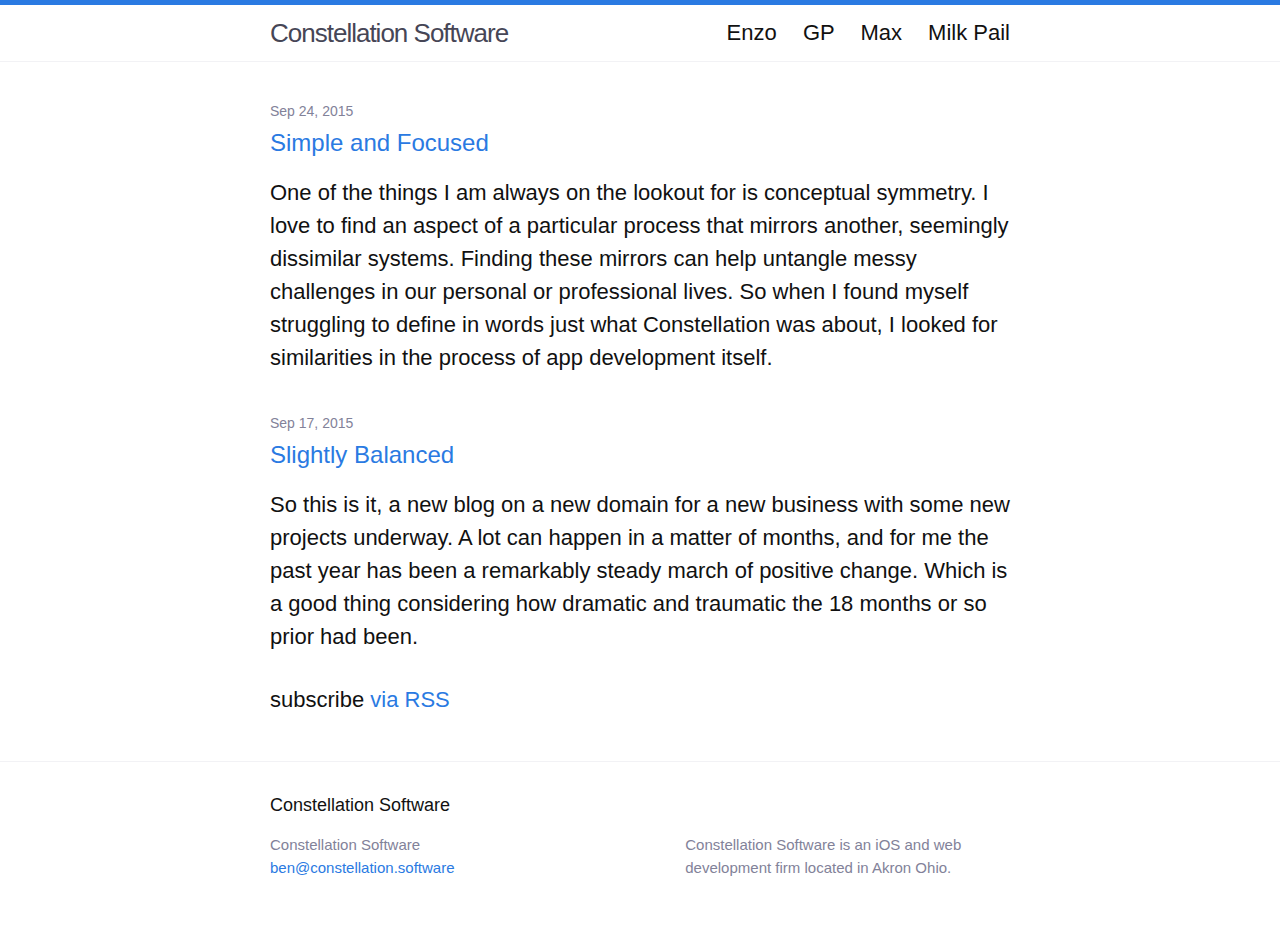
<file: index.html>
<!DOCTYPE html>
<html>

  <head>
    <meta charset="utf-8">
    <meta http-equiv="X-UA-Compatible" content="IE=edge">
    <meta name="viewport" content="width=device-width, initial-scale=1">

    <title>Constellation Software</title>
    <meta name="description" content="Constellation Software is an iOS and web development firm located in Akron Ohio.
">

    

    <link rel="stylesheet" href="/css/main.css">
    <link rel="canonical" href="http://constellation.software/">
    <link rel="alternate" type="application/rss+xml" title="Constellation Software" href="http://constellation.software/feed.xml" />

    
        <script type="text/javascript" src="/js/ga.js"></script>

</head>


  <body>

    <header class="site-header">

  <div class="wrapper" onscroll="scrollAlpha">

    <a class="site-title" href="/">Constellation Software
</a>

    <nav class="site-nav">
      <a href="#" class="menu-icon">
        <svg viewBox="0 0 18 15">
          <path fill="#424242" d="M18,1.484c0,0.82-0.665,1.484-1.484,1.484H1.484C0.665,2.969,0,2.304,0,1.484l0,0C0,0.665,0.665,0,1.484,0 h15.031C17.335,0,18,0.665,18,1.484L18,1.484z"/>
          <path fill="#424242" d="M18,7.516C18,8.335,17.335,9,16.516,9H1.484C0.665,9,0,8.335,0,7.516l0,0c0-0.82,0.665-1.484,1.484-1.484 h15.031C17.335,6.031,18,6.696,18,7.516L18,7.516z"/>
          <path fill="#424242" d="M18,13.516C18,14.335,17.335,15,16.516,15H1.484C0.665,15,0,14.335,0,13.516l0,0 c0-0.82,0.665-1.484,1.484-1.484h15.031C17.335,12.031,18,12.696,18,13.516L18,13.516z"/>
        </svg>
      </a>

      <div class="trigger">
        
          
          <a class="page-link" href="/enzo/">
          
          Enzo</a>
          
          
        
          
        
          
          <a class="page-link" href="/generous_portions/">
          
          GP</a>
          
          
        
          
        
          
        
          
          <a class="page-link" href="/max/">
          
          Max</a>
          
          
        
          
          <a class="page-link" href="/milkpail/">
          
          Milk Pail</a>
          
          
        
      </div>
    </nav>

  </div>

</header>


    <div class="page-content">
      <div class="wrapper">
        <div class="home">
 
  <ul class="post-list">
    
      <li>
        <span class="post-meta">Sep 24, 2015</span>

        <h2>
          <a class="post-link" href="/philosophy/software/business/2015/09/24/simple-and-focused.html">Simple and Focused</a>
        </h2>
        <p><p>One of the things I am always on the lookout for is conceptual symmetry. I love to find an aspect of a particular process that mirrors another, seemingly dissimilar systems. Finding these mirrors can help untangle messy challenges in our personal or professional lives. So when I found myself struggling to define in words just what Constellation was about, I looked for similarities in the process of app development itself.</p>

</p>
      </li>
    
      <li>
        <span class="post-meta">Sep 17, 2015</span>

        <h2>
          <a class="post-link" href="/programming/business/life/2015/09/17/slightly-balanced.html">Slightly Balanced</a>
        </h2>
        <p><p>So this is it, a new blog on a new domain for a new business with some new projects underway. A lot can happen in a matter of months, and for me the past year has been a remarkably steady march of positive change. Which is a good thing considering how dramatic and traumatic the 18 months or so prior had been.</p>

</p>
      </li>
    
  </ul>

  <p class="rss-subscribe">subscribe <a href="/feed.xml">via RSS</a></p>

</div>

      </div>
    </div>

    <footer class="site-footer">

  <div class="wrapper">

    <h2 class="footer-heading">Constellation Software</h2>

    <div class="footer-col-wrapper">
      <div class="footer-col  footer-col-1">
        <ul class="contact-list">
          <li>Constellation Software</li>
          <li><a href="mailto:ben@constellation.software">ben@constellation.software</a></li>
        </ul>
      </div>

      <div class="footer-col  footer-col-2">
        <ul class="social-media-list">
          

          
        </ul>
      </div>

      <div class="footer-col  footer-col-3">
        <p class="text">Constellation Software is an iOS and web development firm located in Akron Ohio.
</p>
      </div>
    </div>

  </div>

</footer>

    <script type="text/javascript" src="/js/retina.js"></script>
  </body>

</html>
</file>
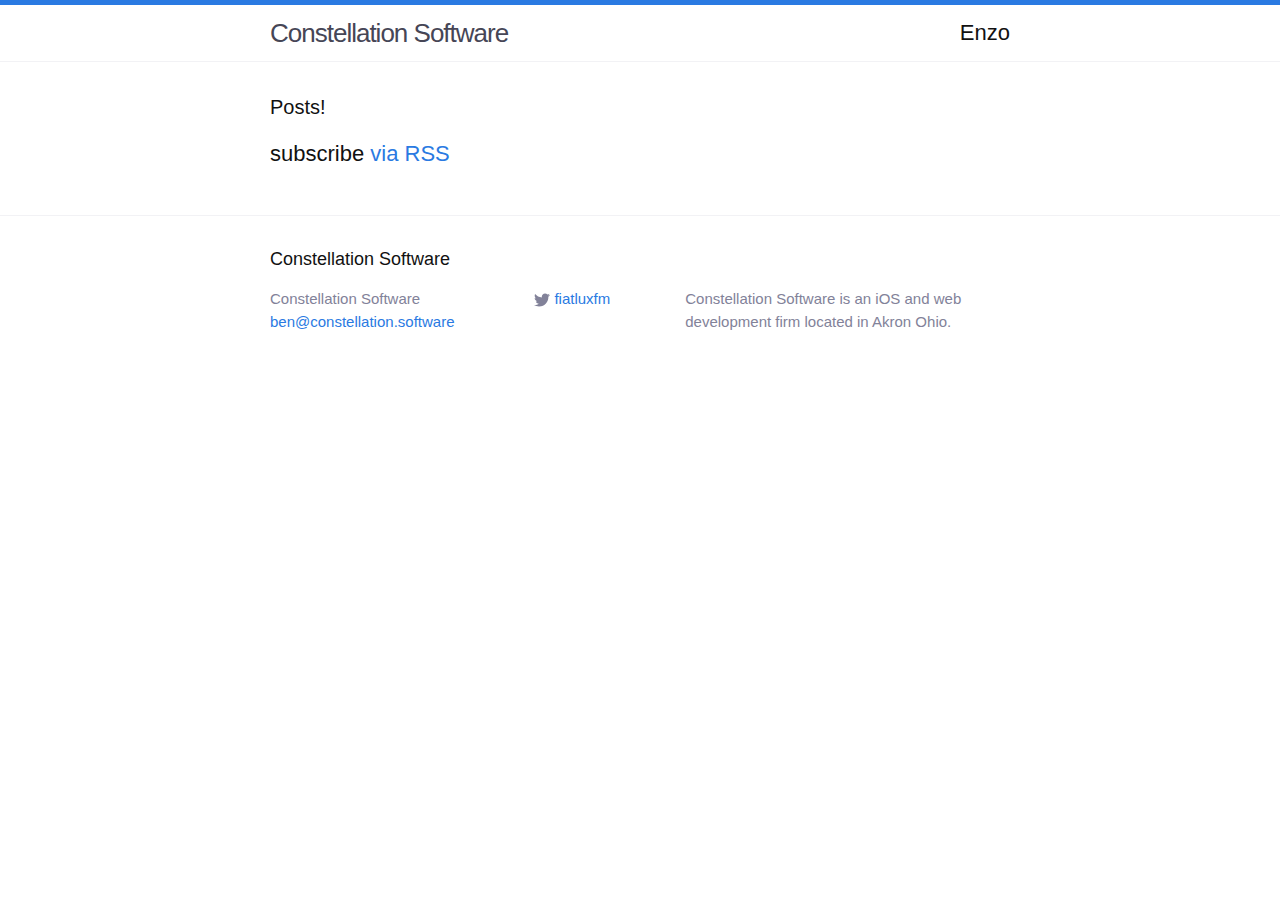
<file: constellationsoftware.github.io/index.html>
<!DOCTYPE html>
<html>


  <head>
  <meta charset="utf-8">
  <meta http-equiv="X-UA-Compatible" content="IE=edge">
  <meta name="viewport" content="width=device-width, initial-scale=1">

  <title>Constellation Software</title>
  <meta name="description" content="Constellation Software is an iOS and web development firm located in Akron Ohio.
">

  <link rel="stylesheet" href="/css/main.css">
  <link rel="canonical" href="http://constellation.software/">
  <link rel="alternate" type="application/rss+xml" title="Constellation Software" href="http://constellation.software/feed.xml" />
</head>


  <body>

    <header class="site-header">

  <div class="wrapper">

    <a class="site-title" href="/">Constellation Software</a>

    <nav class="site-nav">
      <a href="#" class="menu-icon">
        <svg viewBox="0 0 18 15">
          <path fill="#424242" d="M18,1.484c0,0.82-0.665,1.484-1.484,1.484H1.484C0.665,2.969,0,2.304,0,1.484l0,0C0,0.665,0.665,0,1.484,0 h15.031C17.335,0,18,0.665,18,1.484L18,1.484z"/>
          <path fill="#424242" d="M18,7.516C18,8.335,17.335,9,16.516,9H1.484C0.665,9,0,8.335,0,7.516l0,0c0-0.82,0.665-1.484,1.484-1.484 h15.031C17.335,6.031,18,6.696,18,7.516L18,7.516z"/>
          <path fill="#424242" d="M18,13.516C18,14.335,17.335,15,16.516,15H1.484C0.665,15,0,14.335,0,13.516l0,0 c0-0.82,0.665-1.484,1.484-1.484h15.031C17.335,12.031,18,12.696,18,13.516L18,13.516z"/>
        </svg>
      </a>

      <div class="trigger">
        
          
          <a class="page-link" href="/enzo/">Enzo</a>
          
        
          
        
          
        
          
        
      </div>
    </nav>

  </div>

</header>


    <div class="page-content">
      <div class="wrapper">
        <div class="home">

  <h1 class="page-heading">Posts!</h1>

  <ul class="post-list">
    
  </ul>

  <p class="rss-subscribe">subscribe <a href="/feed.xml">via RSS</a></p>

</div>

      </div>
    </div>

    <footer class="site-footer">

  <div class="wrapper">

    <h2 class="footer-heading">Constellation Software</h2>

    <div class="footer-col-wrapper">
      <div class="footer-col  footer-col-1">
        <ul class="contact-list">
          <li>Constellation Software</li>
          <li><a href="mailto:ben@constellation.software">ben@constellation.software</a></li>
        </ul>
      </div>

      <div class="footer-col  footer-col-2">
        <ul class="social-media-list">
          

          
          <li>
            <a href="https://twitter.com/fiatluxfm">
              <span class="icon  icon--twitter">
                <svg viewBox="0 0 16 16">
                  <path fill="#828282" d="M15.969,3.058c-0.586,0.26-1.217,0.436-1.878,0.515c0.675-0.405,1.194-1.045,1.438-1.809
                  c-0.632,0.375-1.332,0.647-2.076,0.793c-0.596-0.636-1.446-1.033-2.387-1.033c-1.806,0-3.27,1.464-3.27,3.27 c0,0.256,0.029,0.506,0.085,0.745C5.163,5.404,2.753,4.102,1.14,2.124C0.859,2.607,0.698,3.168,0.698,3.767 c0,1.134,0.577,2.135,1.455,2.722C1.616,6.472,1.112,6.325,0.671,6.08c0,0.014,0,0.027,0,0.041c0,1.584,1.127,2.906,2.623,3.206 C3.02,9.402,2.731,9.442,2.433,9.442c-0.211,0-0.416-0.021-0.615-0.059c0.416,1.299,1.624,2.245,3.055,2.271 c-1.119,0.877-2.529,1.4-4.061,1.4c-0.264,0-0.524-0.015-0.78-0.046c1.447,0.928,3.166,1.469,5.013,1.469 c6.015,0,9.304-4.983,9.304-9.304c0-0.142-0.003-0.283-0.009-0.423C14.976,4.29,15.531,3.714,15.969,3.058z"/>
                </svg>
              </span>

              <span class="username">fiatluxfm</span>
            </a>
          </li>
          
        </ul>
      </div>

      <div class="footer-col  footer-col-3">
        <p class="text">Constellation Software is an iOS and web development firm located in Akron Ohio.
</p>
      </div>
    </div>

  </div>

</footer>


  </body>

</html>
</file>
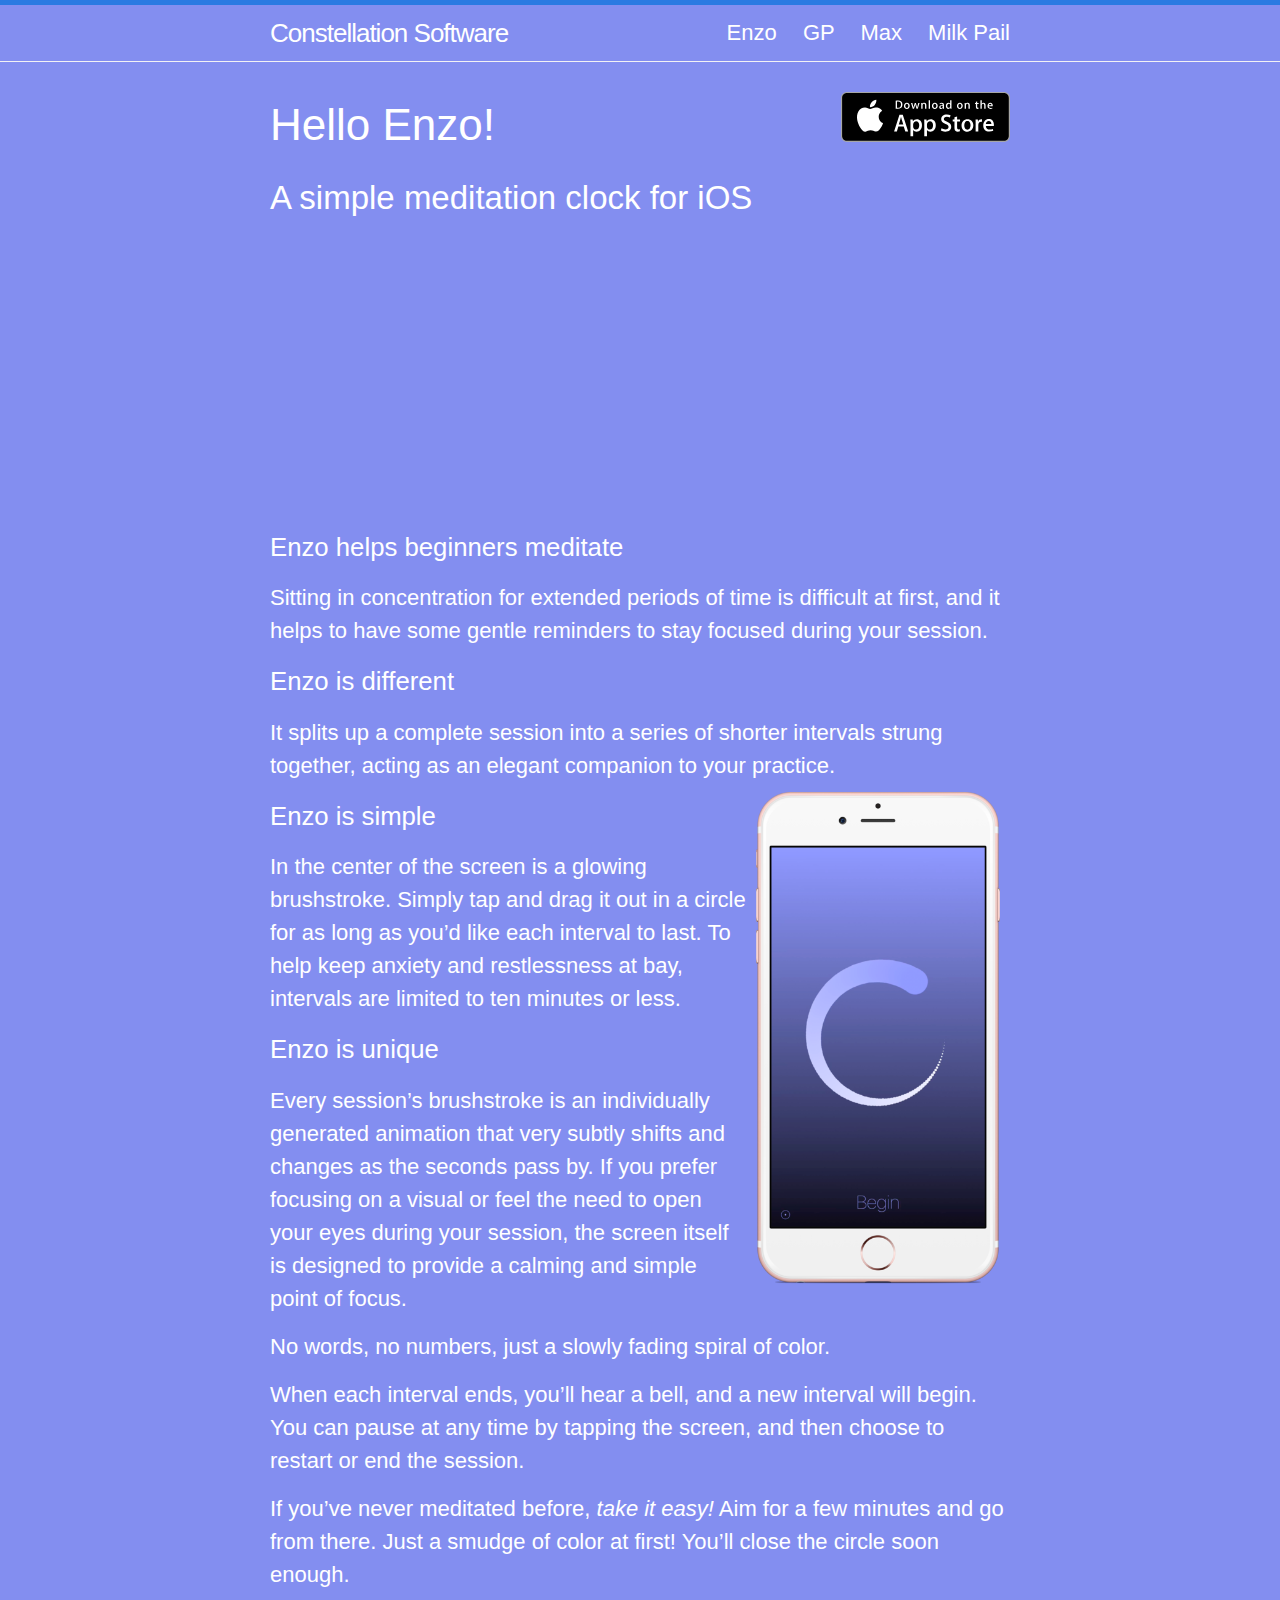
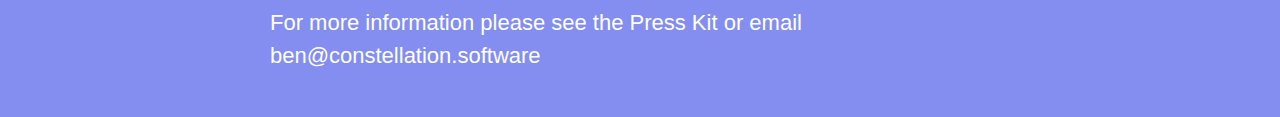
<file: enzo/index.html>
<!DOCTYPE html>
<html>

<head>
    <meta charset="utf-8">
    <meta http-equiv="X-UA-Compatible" content="IE=edge">
    <meta name="viewport" content="width=device-width, initial-scale=1">

    <title>Enzo</title>
    <meta name="description" content="Constellation Software is an iOS and web development firm located in Akron Ohio.
">

    
    <meta name="apple-itunes-app" content="app-id=1040625678">
    

    <link rel="stylesheet" href="/css/main.css">
    <link rel="canonical" href="http://constellation.software/enzo/">
    <link rel="alternate" type="application/rss+xml" title="Constellation Software" href="http://constellation.software/feed.xml" />

    
        <script type="text/javascript" src="/js/enzo.js"></script>
    
        <script type="text/javascript" src="/js/ga.js"></script>

</head>


<body id="enzo">

    <header class="site-header">

  <div class="wrapper" onscroll="scrollAlpha">

    <a class="site-title" href="/">Constellation Software
</a>

    <nav class="site-nav">
      <a href="#" class="menu-icon">
        <svg viewBox="0 0 18 15">
          <path fill="#424242" d="M18,1.484c0,0.82-0.665,1.484-1.484,1.484H1.484C0.665,2.969,0,2.304,0,1.484l0,0C0,0.665,0.665,0,1.484,0 h15.031C17.335,0,18,0.665,18,1.484L18,1.484z"/>
          <path fill="#424242" d="M18,7.516C18,8.335,17.335,9,16.516,9H1.484C0.665,9,0,8.335,0,7.516l0,0c0-0.82,0.665-1.484,1.484-1.484 h15.031C17.335,6.031,18,6.696,18,7.516L18,7.516z"/>
          <path fill="#424242" d="M18,13.516C18,14.335,17.335,15,16.516,15H1.484C0.665,15,0,14.335,0,13.516l0,0 c0-0.82,0.665-1.484,1.484-1.484h15.031C17.335,12.031,18,12.696,18,13.516L18,13.516z"/>
        </svg>
      </a>

      <div class="trigger">
        
          
          <a class="page-link" href="/enzo/">
          
          Enzo</a>
          
          
        
          
        
          
          <a class="page-link" href="/generous_portions/">
          
          GP</a>
          
          
        
          
        
          
        
          
          <a class="page-link" href="/max/">
          
          Max</a>
          
          
        
          
          <a class="page-link" href="/milkpail/">
          
          Milk Pail</a>
          
          
        
      </div>
    </nav>

  </div>

</header>


    <div class="page-content">
    
      <div class="wrapper"> 
    
        <a class="app-store-badge" href="https://itunes.apple.com/us/app/enzo-simple-meditation-clock/id1040625678?ls=1&mt=8">
            <img src="../img/app_store_badge.svg" alt="App Store Badge"/>
        </a>
    
        <h1 id="hello-enzo">Hello Enzo!</h1>

<h2 id="a-simple-meditation-clock-for-ios">A simple meditation clock for iOS</h2>

<div class="video-container">
<iframe src="https://player.vimeo.com/video/148404644?autoplay=0&amp;title=0&amp;byline=0&amp;portrait=0" width="500" height="281" frameborder="0" webkitallowfullscreen="" mozallowfullscreen="" allowfullscreen=""></iframe>
</div>

<h3 id="enzo-helps-beginners-meditate">Enzo helps beginners meditate</h3>

<p>Sitting in concentration for extended periods of time is difficult at first, and it helps to have some gentle reminders to stay focused during your session.</p>

<h3 id="enzo-is-different">Enzo is different</h3>

<p>It splits up a complete session into a series of shorter intervals strung together, acting as an elegant companion to your practice.<img class="hero" src="/img/large_portrait/enzo6s.png" /></p>

<h3 id="enzo-is-simple">Enzo is simple</h3>
<p>In the center of the screen is a glowing brushstroke. Simply tap and drag it out in a circle for as long as you’d like each interval to last. To help keep anxiety and restlessness at bay, intervals are limited to ten minutes or less.</p>

<h3 id="enzo-is-unique">Enzo is unique</h3>

<p>Every session’s brushstroke is an individually generated animation that very subtly shifts and changes as the seconds pass by. If you prefer focusing on a visual or feel the need to open your eyes during your session, the screen itself is designed to provide a calming and simple point of focus.</p>

<p>No words, no numbers, just a slowly fading spiral of color.</p>

<p>When each interval ends, you’ll hear a bell, and a new interval will begin. You can pause at any time by tapping the screen, and then choose to restart or end the session.</p>

<p>If you’ve never meditated before, <em>take it easy!</em> Aim for a few minutes and go from there. Just a smudge of color at first! You’ll close the circle soon enough.</p>

<p>For more information please see the <strong><a href="/pdf/EnzoPress12-10-15.pdf">Press Kit</a></strong> or email <strong><a href="&#109;&#097;&#105;&#108;&#116;&#111;:&#098;&#101;&#110;&#064;&#099;&#111;&#110;&#115;&#116;&#101;&#108;&#108;&#097;&#116;&#105;&#111;&#110;&#046;&#115;&#111;&#102;&#116;&#119;&#097;&#114;&#101;">&#098;&#101;&#110;&#064;&#099;&#111;&#110;&#115;&#116;&#101;&#108;&#108;&#097;&#116;&#105;&#111;&#110;&#046;&#115;&#111;&#102;&#116;&#119;&#097;&#114;&#101;</a></strong></p>

<!-- 
<a  href="https://itunes.apple.com/us/app/enzo-simple-meditation-clock/id1040625678?ls=1&mt=8"><img class="app_store_icon" src="/img/large_portrait/enzo_icon.png"/> </a>

<a  href="https://itunes.apple.com/us/app/enzo-simple-meditation-clock/id1040625678?ls=1&mt=8">__Enzo will available on the app store December 17 for $1.99.__</a>

<a  href="https://itunes.apple.com/us/app/enzo-simple-meditation-clock/id1040625678?ls=1&mt=8"><img src="../img/app_store_badge.svg" alt="App Store Badge"/></a>
-->

    </div>
</div>
<!-- <footer class="site-footer">

  <div class="wrapper">

    <h2 class="footer-heading">Constellation Software</h2>

    <div class="footer-col-wrapper">
      <div class="footer-col  footer-col-1">
        <ul class="contact-list">
          <li>Constellation Software</li>
          <li><a href="mailto:ben@constellation.software">ben@constellation.software</a></li>
        </ul>
      </div>

      <div class="footer-col  footer-col-2">
        <ul class="social-media-list">
          

          
        </ul>
      </div>

      <div class="footer-col  footer-col-3">
        <p class="text">Constellation Software is an iOS and web development firm located in Akron Ohio.
</p>
      </div>
    </div>

  </div>

</footer>
 -->
<script type="text/javascript" src="/js/retina.js"></script>
</body>

</html>
</file>
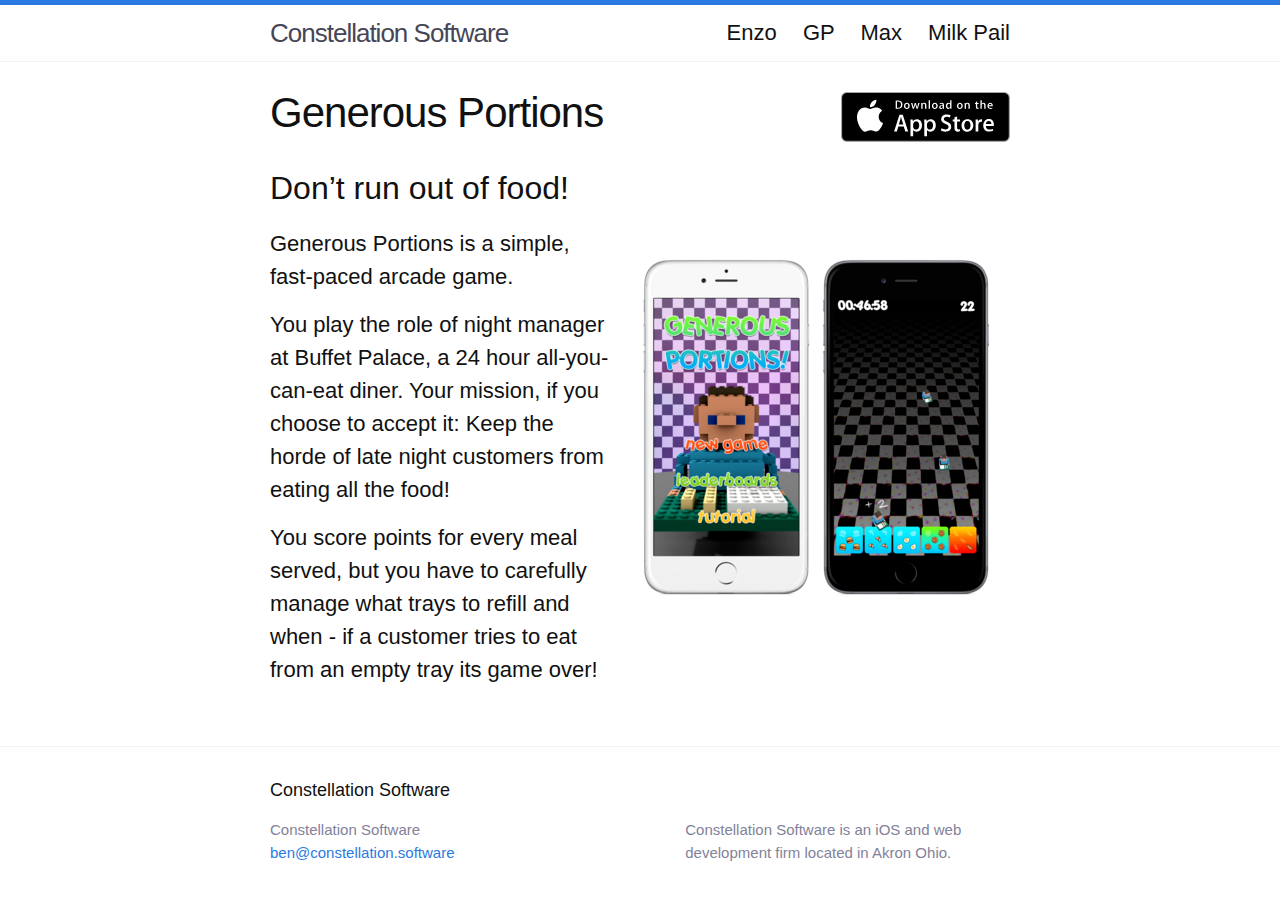
<file: generous_portions/index.html>
<!DOCTYPE html>
<html>

  <head>
    <meta charset="utf-8">
    <meta http-equiv="X-UA-Compatible" content="IE=edge">
    <meta name="viewport" content="width=device-width, initial-scale=1">

    <title>Generous Portions</title>
    <meta name="description" content="Constellation Software is an iOS and web development firm located in Akron Ohio.
">

    
    <meta name="apple-itunes-app" content="app-id=1106683050">
    

    <link rel="stylesheet" href="/css/main.css">
    <link rel="canonical" href="http://constellation.software/generous_portions/">
    <link rel="alternate" type="application/rss+xml" title="Constellation Software" href="http://constellation.software/feed.xml" />

    
        <script type="text/javascript" src="/js/ga.js"></script>

</head>


  <body>

    <header class="site-header">

  <div class="wrapper" onscroll="scrollAlpha">

    <a class="site-title" href="/">Constellation Software
</a>

    <nav class="site-nav">
      <a href="#" class="menu-icon">
        <svg viewBox="0 0 18 15">
          <path fill="#424242" d="M18,1.484c0,0.82-0.665,1.484-1.484,1.484H1.484C0.665,2.969,0,2.304,0,1.484l0,0C0,0.665,0.665,0,1.484,0 h15.031C17.335,0,18,0.665,18,1.484L18,1.484z"/>
          <path fill="#424242" d="M18,7.516C18,8.335,17.335,9,16.516,9H1.484C0.665,9,0,8.335,0,7.516l0,0c0-0.82,0.665-1.484,1.484-1.484 h15.031C17.335,6.031,18,6.696,18,7.516L18,7.516z"/>
          <path fill="#424242" d="M18,13.516C18,14.335,17.335,15,16.516,15H1.484C0.665,15,0,14.335,0,13.516l0,0 c0-0.82,0.665-1.484,1.484-1.484h15.031C17.335,12.031,18,12.696,18,13.516L18,13.516z"/>
        </svg>
      </a>

      <div class="trigger">
        
          
          <a class="page-link" href="/enzo/">
          
          Enzo</a>
          
          
        
          
        
          
          <a class="page-link" href="/generous_portions/">
          
          GP</a>
          
          
        
          
        
          
        
          
          <a class="page-link" href="/max/">
          
          Max</a>
          
          
        
          
          <a class="page-link" href="/milkpail/">
          
          Milk Pail</a>
          
          
        
      </div>
    </nav>

  </div>

</header>


    <div class="page-content">
      <div class="wrapper">
        <div class="post">

<header class="post-header">
    
        <a class="app-store-badge" href="https://itunes.apple.com/us/app/generous-portions/id1106683050?ls=1&mt=8">
            <img src="../img/app_store_badge.svg" alt="App Store Badge"/>
        </a>
    
    <h1 class="post-title">Generous Portions</h1>
</header>

<article class="post-content">
    <h2 id="dont-run-out-of-food">Don’t run out of food!</h2>
<p><img src="/img/medium_landscape/gp.png" style="float: right; clear: both;" />
Generous Portions is a simple, fast-paced arcade game.</p>

<p>You play the role of night manager at Buffet Palace, a 24 hour all-you-can-eat diner. Your mission, if you choose to accept it: Keep the horde of late night customers from eating all the food!</p>

<p>You score points for every meal served, but you have to carefully manage what trays to refill and when - if a customer tries to eat from an empty tray its game over!</p>

<!-- 
<a  href="https://itunes.apple.com/us/app/generous-portions/id1106683050?ls=1&mt=8"><img class="app_store_icon" src="/img/large_portrait/enzo_icon.png"/> </a>

<a  href="https://itunes.apple.com/us/app/generous-portions/id1106683050?ls=1&mt=8">__Enzo will available on the app store December 17 for $1.99.__</a>

<a  href="https://itunes.apple.com/us/app/generous-portions/id1106683050?ls=1&mt=8"><img src="../img/app_store_badge.svg" alt="App Store Badge"/></a>
-->

</article>

</div>

      </div>
    </div>

    <footer class="site-footer">

  <div class="wrapper">

    <h2 class="footer-heading">Constellation Software</h2>

    <div class="footer-col-wrapper">
      <div class="footer-col  footer-col-1">
        <ul class="contact-list">
          <li>Constellation Software</li>
          <li><a href="mailto:ben@constellation.software">ben@constellation.software</a></li>
        </ul>
      </div>

      <div class="footer-col  footer-col-2">
        <ul class="social-media-list">
          

          
        </ul>
      </div>

      <div class="footer-col  footer-col-3">
        <p class="text">Constellation Software is an iOS and web development firm located in Akron Ohio.
</p>
      </div>
    </div>

  </div>

</footer>

    <script type="text/javascript" src="/js/retina.js"></script>
  </body>

</html>
</file>
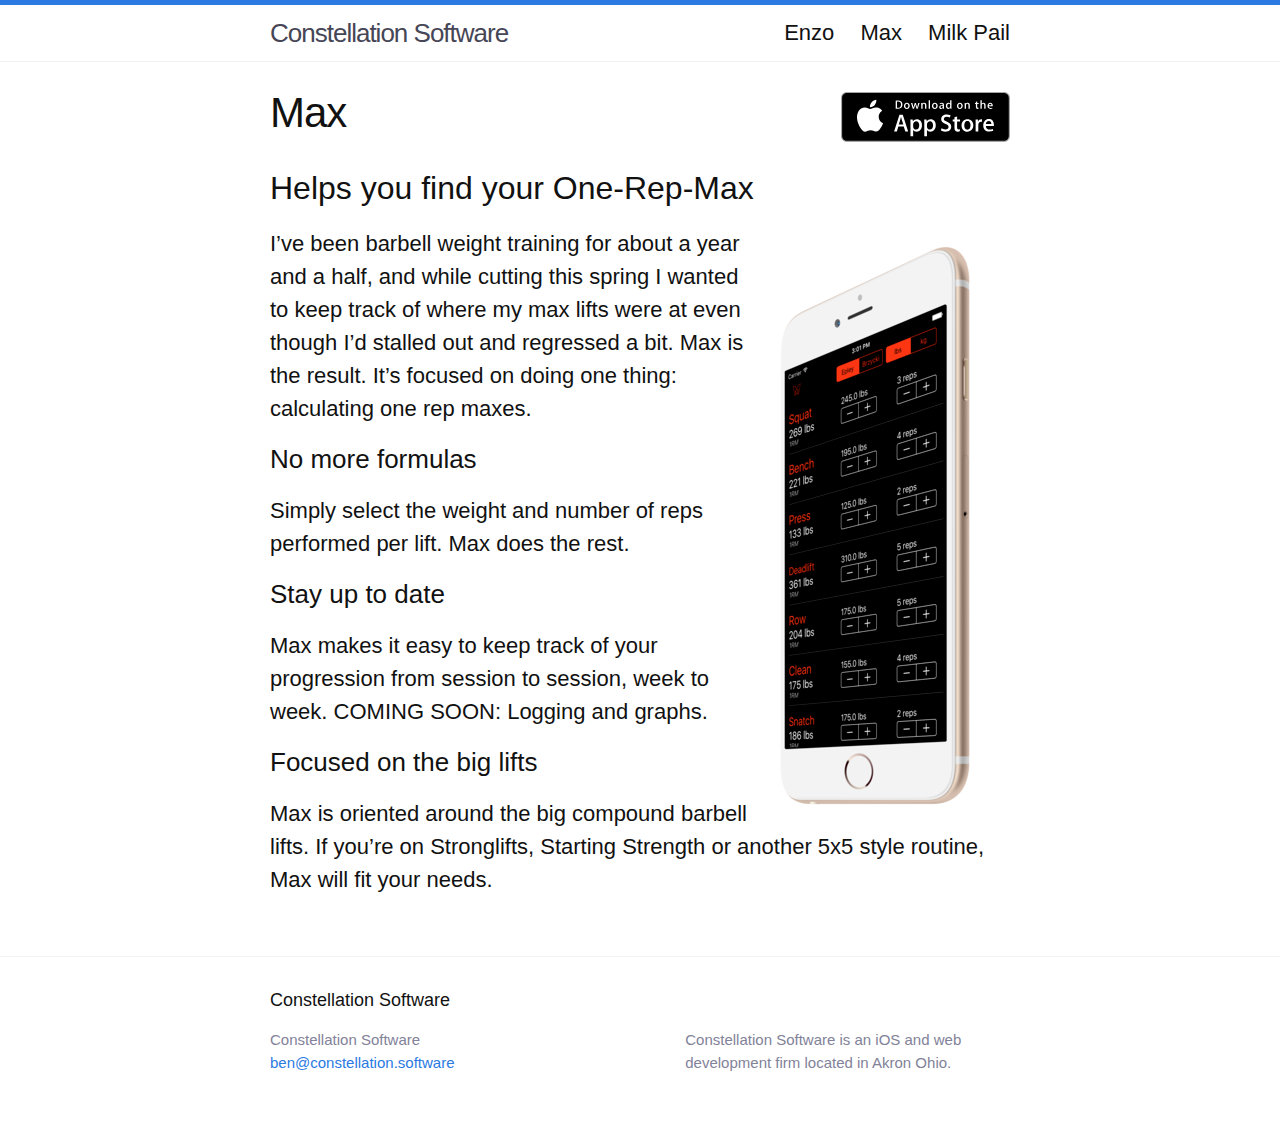
<file: max/index.html>
<!DOCTYPE html>
<html>

  <head>
    <meta charset="utf-8">
    <meta http-equiv="X-UA-Compatible" content="IE=edge">
    <meta name="viewport" content="width=device-width, initial-scale=1">

    <title>Max</title>
    <meta name="description" content="Constellation Software is an iOS and web development firm located in Akron Ohio.
">

    
    <meta name="apple-itunes-app" content="app-id=1095403300">
    

    <link rel="stylesheet" href="/css/main.css">
    <link rel="canonical" href="http://constellation.software/max/">
    <link rel="alternate" type="application/rss+xml" title="Constellation Software" href="http://constellation.software/feed.xml" />

    

</head>


  <body>

    <header class="site-header">

  <div class="wrapper" onscroll="scrollAlpha">

    <a class="site-title" href="/">Constellation Software
</a>

    <nav class="site-nav">
      <a href="#" class="menu-icon">
        <svg viewBox="0 0 18 15">
          <path fill="#424242" d="M18,1.484c0,0.82-0.665,1.484-1.484,1.484H1.484C0.665,2.969,0,2.304,0,1.484l0,0C0,0.665,0.665,0,1.484,0 h15.031C17.335,0,18,0.665,18,1.484L18,1.484z"/>
          <path fill="#424242" d="M18,7.516C18,8.335,17.335,9,16.516,9H1.484C0.665,9,0,8.335,0,7.516l0,0c0-0.82,0.665-1.484,1.484-1.484 h15.031C17.335,6.031,18,6.696,18,7.516L18,7.516z"/>
          <path fill="#424242" d="M18,13.516C18,14.335,17.335,15,16.516,15H1.484C0.665,15,0,14.335,0,13.516l0,0 c0-0.82,0.665-1.484,1.484-1.484h15.031C17.335,12.031,18,12.696,18,13.516L18,13.516z"/>
        </svg>
      </a>

      <div class="trigger">
        
          
          <a class="page-link" href="/enzo/">Enzo</a>
          
        
          
        
          
        
          
        
          
          <a class="page-link" href="/max/">Max</a>
          
        
          
          <a class="page-link" href="/milkpail/">Milk Pail</a>
          
        
      </div>
    </nav>

  </div>

</header>


    <div class="page-content">
      <div class="wrapper">
        <div class="post">

<header class="post-header">
    
        <a class="app-store-badge" href="https://itunes.apple.com/us/app/max-simple-one-rep-max-calculator/id1095403300?ls=1&mt=8">
            <img src="../img/app_store_badge.svg" alt="App Store Badge"/>
        </a>
    
    <h1 class="post-title">Max</h1>
</header>

<article class="post-content">
    <h2 id="helps-you-find-your-one-rep-max">Helps you find your One-Rep-Max</h2>

<p><img src="/img/large_landscape/max_side_cropped.png" style="float: right; clear: both;" />I’ve been barbell weight training for about a year and a half, and while cutting this spring I wanted to keep track of where my max lifts were at even though I’d stalled out and regressed a bit. Max is the result. It’s focused on doing one thing: calculating one rep maxes.</p>

<h3 id="no-more-formulas">No more formulas</h3>

<p>Simply select the weight and number of reps performed per lift. Max does the rest.</p>

<h3 id="stay-up-to-date">Stay up to date</h3>

<p>Max makes it easy to keep track of your progression from session to session, week to week. COMING SOON: Logging and graphs.</p>

<h3 id="focused-on-the-big-lifts">Focused on the big lifts</h3>
<p>Max is oriented around the big compound barbell lifts. If you’re on Stronglifts, Starting Strength or another 5x5 style routine, Max will fit your needs.</p>

<!-- 
<a  href="https://itunes.apple.com/us/app/max-simple-one-rep-max-calculator/id1095403300?ls=1&mt=8"><img class="app_store_icon" src="/img/large_portrait/enzo_icon.png"/> </a>

<a  href="https://itunes.apple.com/us/app/max-simple-one-rep-max-calculator/id1095403300?ls=1&mt=8">__Enzo will available on the app store December 17 for $1.99.__</a>

<a  href="https://itunes.apple.com/us/app/max-simple-one-rep-max-calculator/id1095403300?ls=1&mt=8"><img src="../img/app_store_badge.svg" alt="App Store Badge"/></a>
-->

</article>

</div>

      </div>
    </div>

    <footer class="site-footer">

  <div class="wrapper">

    <h2 class="footer-heading">Constellation Software</h2>

    <div class="footer-col-wrapper">
      <div class="footer-col  footer-col-1">
        <ul class="contact-list">
          <li>Constellation Software</li>
          <li><a href="mailto:ben@constellation.software">ben@constellation.software</a></li>
        </ul>
      </div>

      <div class="footer-col  footer-col-2">
        <ul class="social-media-list">
          

          
        </ul>
      </div>

      <div class="footer-col  footer-col-3">
        <p class="text">Constellation Software is an iOS and web development firm located in Akron Ohio.
</p>
      </div>
    </div>

  </div>

</footer>

    <script type="text/javascript" src="/js/retina.js"></script>
  </body>

</html>
</file>
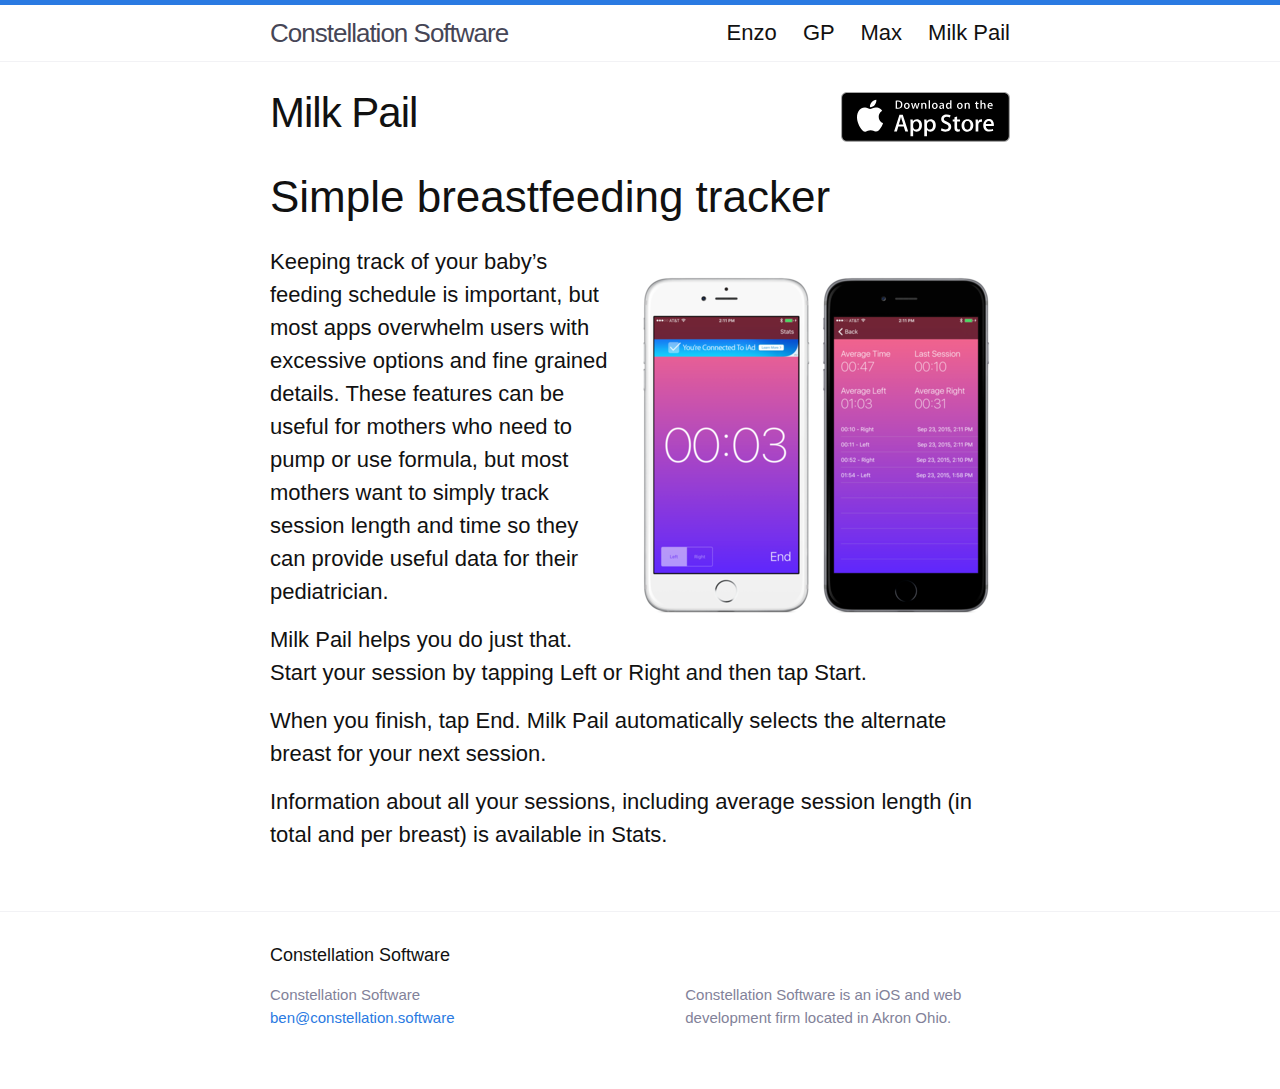
<file: milkpail/index.html>
<!DOCTYPE html>
<html>

  <head>
    <meta charset="utf-8">
    <meta http-equiv="X-UA-Compatible" content="IE=edge">
    <meta name="viewport" content="width=device-width, initial-scale=1">

    <title>Milk Pail</title>
    <meta name="description" content="Constellation Software is an iOS and web development firm located in Akron Ohio.
">

    
    <meta name="apple-itunes-app" content="app-id=1032827064">
    

    <link rel="stylesheet" href="/css/main.css">
    <link rel="canonical" href="http://constellation.software/milkpail/">
    <link rel="alternate" type="application/rss+xml" title="Constellation Software" href="http://constellation.software/feed.xml" />

    
        <script type="text/javascript" src="/js/ga.js"></script>

</head>


  <body>

    <header class="site-header">

  <div class="wrapper" onscroll="scrollAlpha">

    <a class="site-title" href="/">Constellation Software
</a>

    <nav class="site-nav">
      <a href="#" class="menu-icon">
        <svg viewBox="0 0 18 15">
          <path fill="#424242" d="M18,1.484c0,0.82-0.665,1.484-1.484,1.484H1.484C0.665,2.969,0,2.304,0,1.484l0,0C0,0.665,0.665,0,1.484,0 h15.031C17.335,0,18,0.665,18,1.484L18,1.484z"/>
          <path fill="#424242" d="M18,7.516C18,8.335,17.335,9,16.516,9H1.484C0.665,9,0,8.335,0,7.516l0,0c0-0.82,0.665-1.484,1.484-1.484 h15.031C17.335,6.031,18,6.696,18,7.516L18,7.516z"/>
          <path fill="#424242" d="M18,13.516C18,14.335,17.335,15,16.516,15H1.484C0.665,15,0,14.335,0,13.516l0,0 c0-0.82,0.665-1.484,1.484-1.484h15.031C17.335,12.031,18,12.696,18,13.516L18,13.516z"/>
        </svg>
      </a>

      <div class="trigger">
        
          
          <a class="page-link" href="/enzo/">
          
          Enzo</a>
          
          
        
          
        
          
          <a class="page-link" href="/generous_portions/">
          
          GP</a>
          
          
        
          
        
          
        
          
          <a class="page-link" href="/max/">
          
          Max</a>
          
          
        
          
          <a class="page-link" href="/milkpail/">
          
          Milk Pail</a>
          
          
        
      </div>
    </nav>

  </div>

</header>


    <div class="page-content">
      <div class="wrapper">
        <div class="post">

<header class="post-header">
    
        <a class="app-store-badge" href="https://itunes.apple.com/us/app/milk-pail-breastfeeding-timer/id1032827064?mt=8">
            <img src="../img/app_store_badge.svg" alt="App Store Badge"/>
        </a>
    
    <h1 class="post-title">Milk Pail</h1>
</header>

<article class="post-content">
    <h1 id="simple-breastfeeding-tracker">Simple breastfeeding tracker</h1>

<p><a href="https://itunes.apple.com/us/app/milk-pail-breastfeeding-timer/id1032827064?mt=8" target="_blank" style="float: right;"><img src="/img/medium_portrait/milkpail.png" style="float: right; clear: both;" /></a></p>

<p>Keeping track of your baby’s feeding schedule is important, but most apps overwhelm users with excessive options and fine grained details. These features can be useful for mothers who need to pump or use formula, but most mothers want to simply track session length and time so they can provide useful data for their pediatrician.</p>

<p>Milk Pail helps you do just that. Start your session by tapping <strong>Left</strong> or <strong>Right</strong> and then tap <strong>Start</strong>.</p>

<p>When you finish, tap <strong>End</strong>. Milk Pail automatically selects the alternate breast for your next session.</p>

<p>Information about all your sessions, including average session length (in total and per breast) is available in <strong>Stats</strong>.</p>


</article>

</div>

      </div>
    </div>

    <footer class="site-footer">

  <div class="wrapper">

    <h2 class="footer-heading">Constellation Software</h2>

    <div class="footer-col-wrapper">
      <div class="footer-col  footer-col-1">
        <ul class="contact-list">
          <li>Constellation Software</li>
          <li><a href="mailto:ben@constellation.software">ben@constellation.software</a></li>
        </ul>
      </div>

      <div class="footer-col  footer-col-2">
        <ul class="social-media-list">
          

          
        </ul>
      </div>

      <div class="footer-col  footer-col-3">
        <p class="text">Constellation Software is an iOS and web development firm located in Akron Ohio.
</p>
      </div>
    </div>

  </div>

</footer>

    <script type="text/javascript" src="/js/retina.js"></script>
  </body>

</html>
</file>
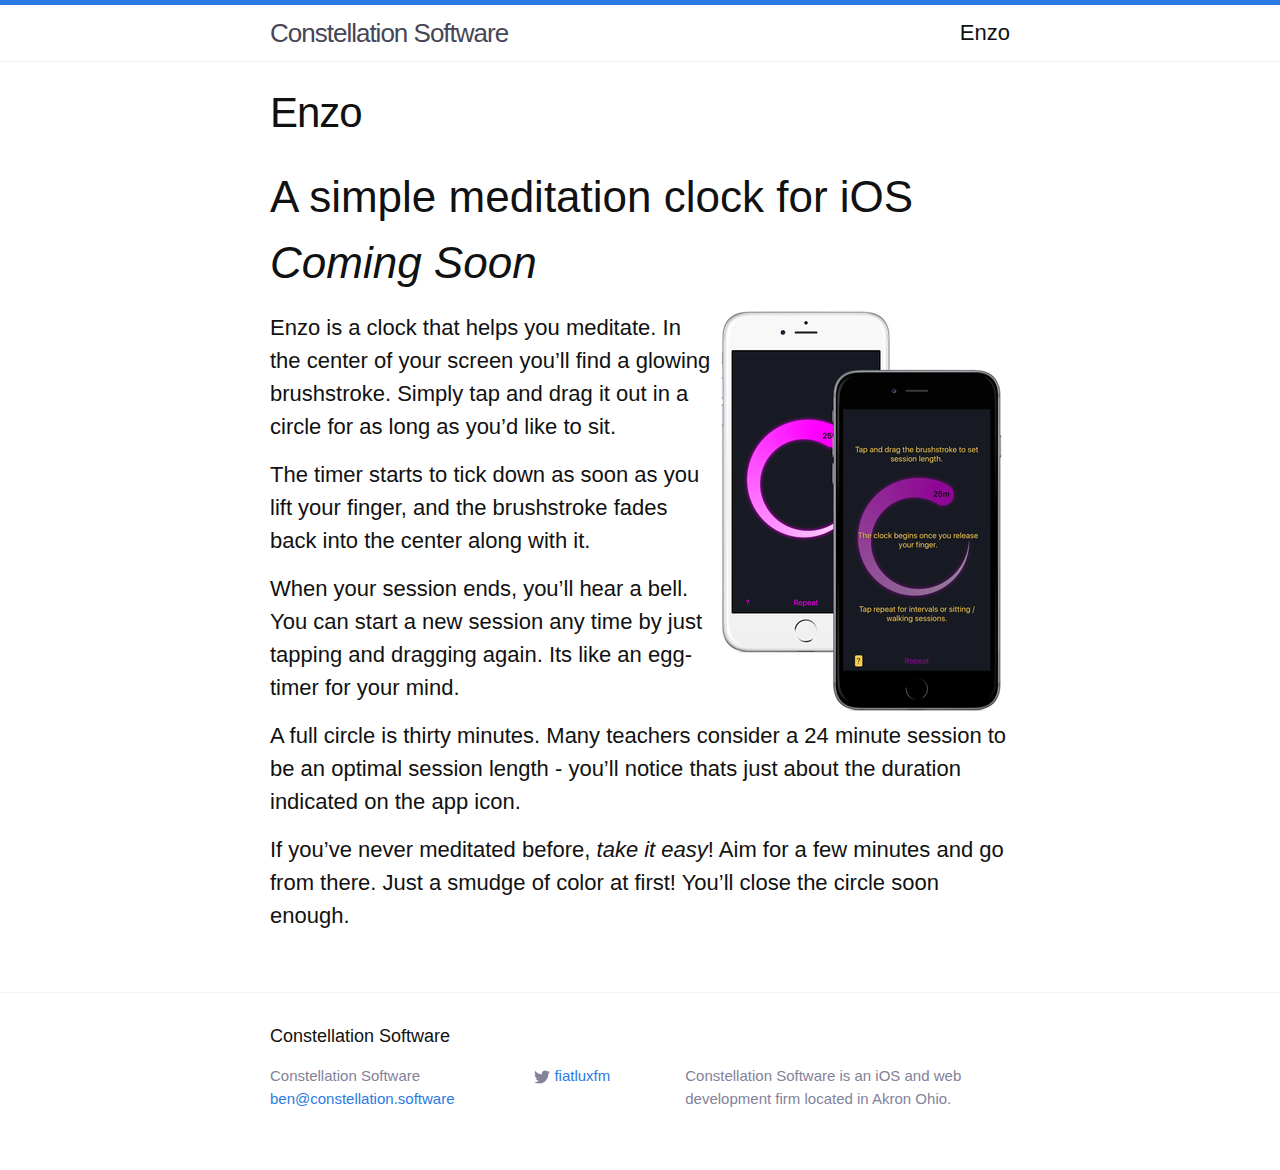
<file: constellationsoftware.github.io/enzo/index.html>
<!DOCTYPE html>
<html>

  <head>
  <meta charset="utf-8">
  <meta http-equiv="X-UA-Compatible" content="IE=edge">
  <meta name="viewport" content="width=device-width, initial-scale=1">

  <title>Enzo</title>
  <meta name="description" content="Constellation Software is an iOS and web development firm located in Akron Ohio.
">

  <link rel="stylesheet" href="/css/main.css">
  <link rel="canonical" href="http://constellation.software/enzo/">
  <link rel="alternate" type="application/rss+xml" title="Constellation Software" href="http://constellation.software/feed.xml" />
</head>


  <body>

    <header class="site-header">

  <div class="wrapper">

    <a class="site-title" href="/">Constellation Software</a>

    <nav class="site-nav">
      <a href="#" class="menu-icon">
        <svg viewBox="0 0 18 15">
          <path fill="#424242" d="M18,1.484c0,0.82-0.665,1.484-1.484,1.484H1.484C0.665,2.969,0,2.304,0,1.484l0,0C0,0.665,0.665,0,1.484,0 h15.031C17.335,0,18,0.665,18,1.484L18,1.484z"/>
          <path fill="#424242" d="M18,7.516C18,8.335,17.335,9,16.516,9H1.484C0.665,9,0,8.335,0,7.516l0,0c0-0.82,0.665-1.484,1.484-1.484 h15.031C17.335,6.031,18,6.696,18,7.516L18,7.516z"/>
          <path fill="#424242" d="M18,13.516C18,14.335,17.335,15,16.516,15H1.484C0.665,15,0,14.335,0,13.516l0,0 c0-0.82,0.665-1.484,1.484-1.484h15.031C17.335,12.031,18,12.696,18,13.516L18,13.516z"/>
        </svg>
      </a>

      <div class="trigger">
        
          
          <a class="page-link" href="/enzo/">Enzo</a>
          
        
          
        
          
        
          
        
      </div>
    </nav>

  </div>

</header>


    <div class="page-content">
      <div class="wrapper">
        <div class="post">

  <header class="post-header">
    <h1 class="post-title">Enzo</h1>
  </header>

  <article class="post-content">
    <h1 id="a-simple-meditation-clock-for-ios-coming-soon">A simple meditation clock for iOS <em>Coming Soon</em></h1>

<p><img src="/img/medium_landscape/enzo.png" style="float: right;" /> Enzo is a clock that helps you meditate. In the center of your screen you’ll find a glowing brushstroke. Simply tap and drag it out in a circle for as long as you’d like to sit.</p>

<p>The timer starts to tick down as soon as you lift your finger, and the brushstroke fades back into the center along with it.</p>

<p>When your session ends, you’ll hear a bell. You can start a new session any time by just tapping and dragging again. Its like an egg-timer for your mind.</p>

<p>A full circle is thirty minutes. Many teachers consider a 24 minute session to be an optimal session length - you’ll notice thats just about the duration indicated on the app icon.</p>

<p>If you’ve never meditated before, <em>take it easy</em>! Aim for a few minutes and go from there. Just a smudge of color at first! You’ll close the circle soon enough.</p>

  </article>

</div>

      </div>
    </div>

    <footer class="site-footer">

  <div class="wrapper">

    <h2 class="footer-heading">Constellation Software</h2>

    <div class="footer-col-wrapper">
      <div class="footer-col  footer-col-1">
        <ul class="contact-list">
          <li>Constellation Software</li>
          <li><a href="mailto:ben@constellation.software">ben@constellation.software</a></li>
        </ul>
      </div>

      <div class="footer-col  footer-col-2">
        <ul class="social-media-list">
          

          
          <li>
            <a href="https://twitter.com/fiatluxfm">
              <span class="icon  icon--twitter">
                <svg viewBox="0 0 16 16">
                  <path fill="#828282" d="M15.969,3.058c-0.586,0.26-1.217,0.436-1.878,0.515c0.675-0.405,1.194-1.045,1.438-1.809
                  c-0.632,0.375-1.332,0.647-2.076,0.793c-0.596-0.636-1.446-1.033-2.387-1.033c-1.806,0-3.27,1.464-3.27,3.27 c0,0.256,0.029,0.506,0.085,0.745C5.163,5.404,2.753,4.102,1.14,2.124C0.859,2.607,0.698,3.168,0.698,3.767 c0,1.134,0.577,2.135,1.455,2.722C1.616,6.472,1.112,6.325,0.671,6.08c0,0.014,0,0.027,0,0.041c0,1.584,1.127,2.906,2.623,3.206 C3.02,9.402,2.731,9.442,2.433,9.442c-0.211,0-0.416-0.021-0.615-0.059c0.416,1.299,1.624,2.245,3.055,2.271 c-1.119,0.877-2.529,1.4-4.061,1.4c-0.264,0-0.524-0.015-0.78-0.046c1.447,0.928,3.166,1.469,5.013,1.469 c6.015,0,9.304-4.983,9.304-9.304c0-0.142-0.003-0.283-0.009-0.423C14.976,4.29,15.531,3.714,15.969,3.058z"/>
                </svg>
              </span>

              <span class="username">fiatluxfm</span>
            </a>
          </li>
          
        </ul>
      </div>

      <div class="footer-col  footer-col-3">
        <p class="text">Constellation Software is an iOS and web development firm located in Akron Ohio.
</p>
      </div>
    </div>

  </div>

</footer>


  </body>

</html>
</file>
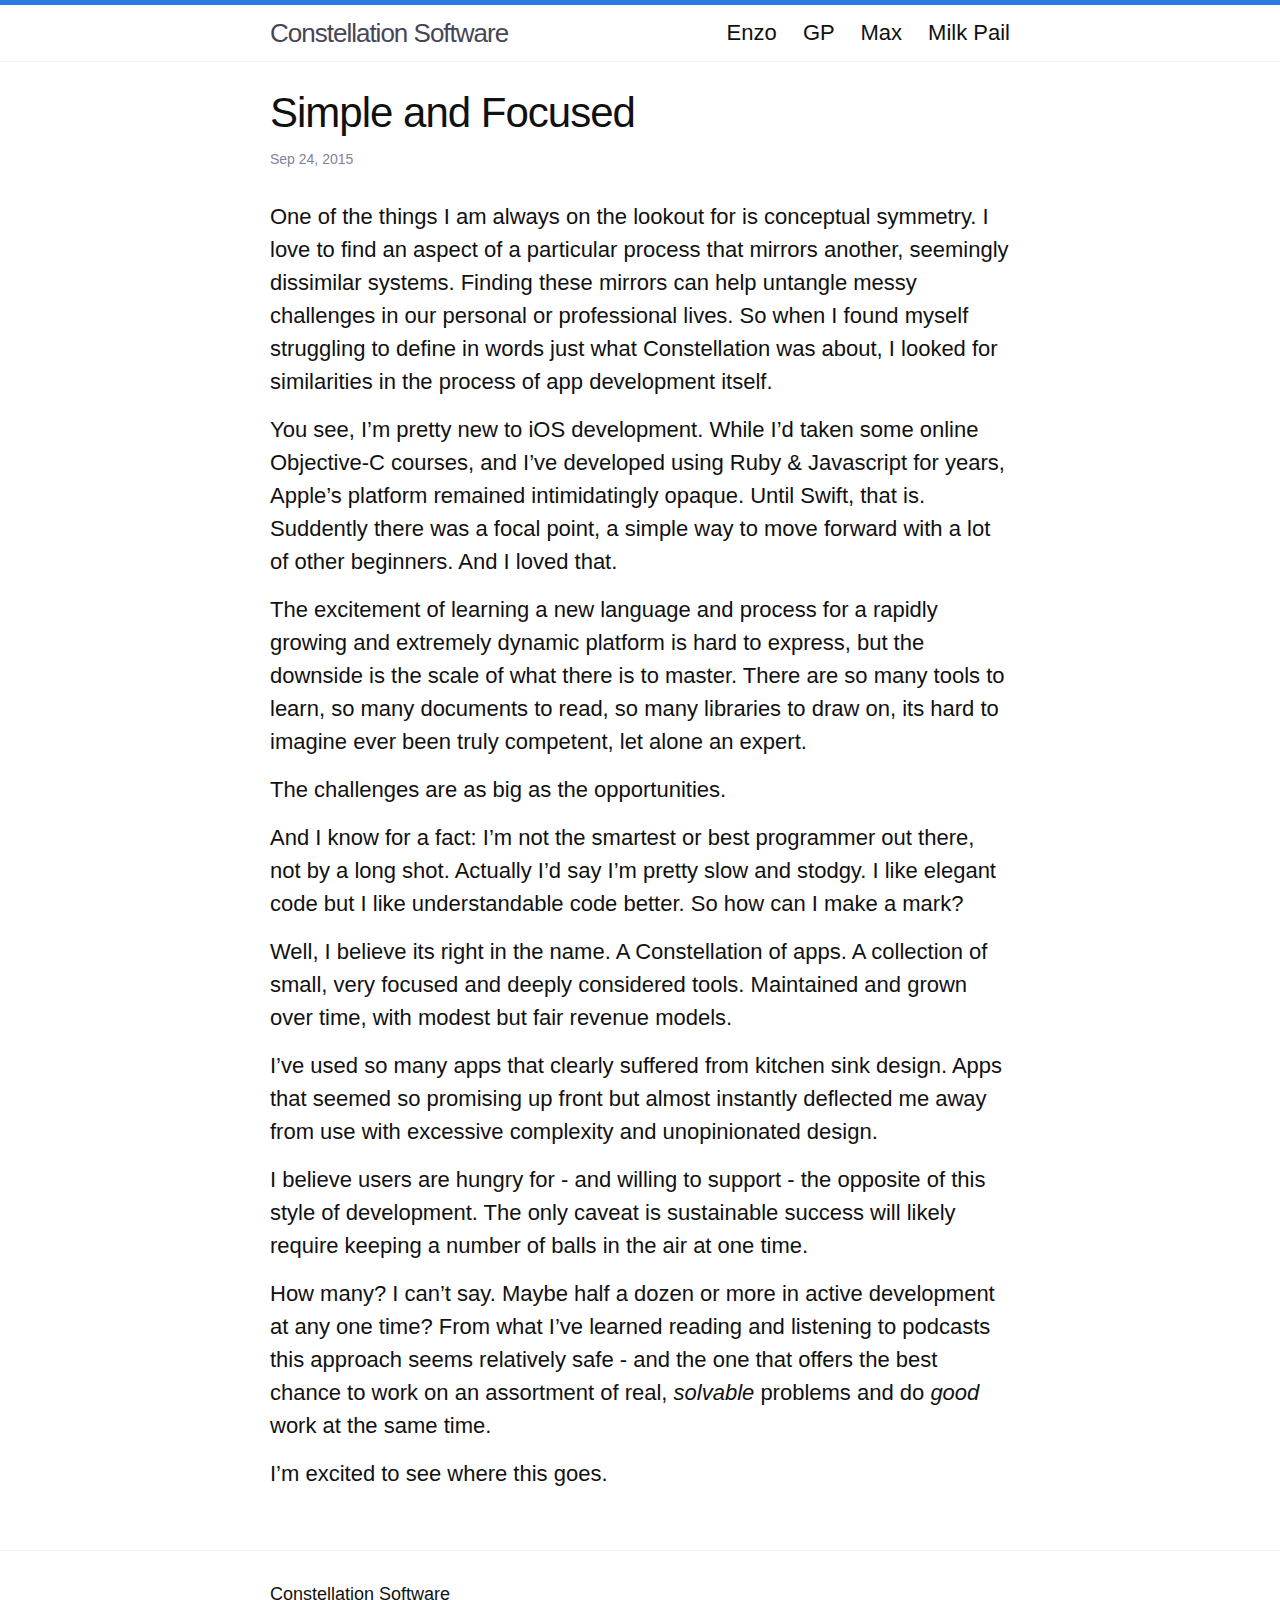
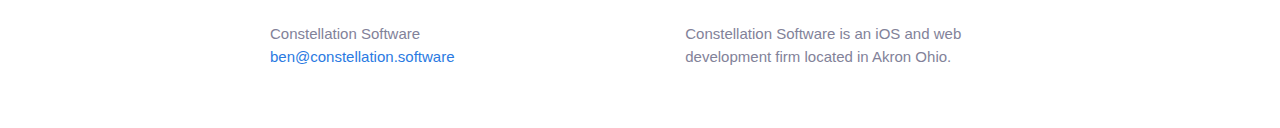
<file: philosophy/software/business/2015/09/24/simple-and-focused.html>
<!DOCTYPE html>
<html>

  <head>
    <meta charset="utf-8">
    <meta http-equiv="X-UA-Compatible" content="IE=edge">
    <meta name="viewport" content="width=device-width, initial-scale=1">

    <title>Simple and Focused</title>
    <meta name="description" content="One of the things I am always on the lookout for is conceptual symmetry. I love to find an aspect of a particular process that mirrors another, seemingly dis...">

    

    <link rel="stylesheet" href="/css/main.css">
    <link rel="canonical" href="http://constellation.software/philosophy/software/business/2015/09/24/simple-and-focused.html">
    <link rel="alternate" type="application/rss+xml" title="Constellation Software" href="http://constellation.software/feed.xml" />

    
        <script type="text/javascript" src="/js/ga.js"></script>

</head>


  <body>

    <header class="site-header">

  <div class="wrapper" onscroll="scrollAlpha">

    <a class="site-title" href="/">Constellation Software
</a>

    <nav class="site-nav">
      <a href="#" class="menu-icon">
        <svg viewBox="0 0 18 15">
          <path fill="#424242" d="M18,1.484c0,0.82-0.665,1.484-1.484,1.484H1.484C0.665,2.969,0,2.304,0,1.484l0,0C0,0.665,0.665,0,1.484,0 h15.031C17.335,0,18,0.665,18,1.484L18,1.484z"/>
          <path fill="#424242" d="M18,7.516C18,8.335,17.335,9,16.516,9H1.484C0.665,9,0,8.335,0,7.516l0,0c0-0.82,0.665-1.484,1.484-1.484 h15.031C17.335,6.031,18,6.696,18,7.516L18,7.516z"/>
          <path fill="#424242" d="M18,13.516C18,14.335,17.335,15,16.516,15H1.484C0.665,15,0,14.335,0,13.516l0,0 c0-0.82,0.665-1.484,1.484-1.484h15.031C17.335,12.031,18,12.696,18,13.516L18,13.516z"/>
        </svg>
      </a>

      <div class="trigger">
        
          
          <a class="page-link" href="/enzo/">
          
          Enzo</a>
          
          
        
          
        
          
          <a class="page-link" href="/generous_portions/">
          
          GP</a>
          
          
        
          
        
          
        
          
          <a class="page-link" href="/max/">
          
          Max</a>
          
          
        
          
          <a class="page-link" href="/milkpail/">
          
          Milk Pail</a>
          
          
        
      </div>
    </nav>

  </div>

</header>


    <div class="page-content">
      <div class="wrapper">
        <div class="post">

  <header class="post-header">
    <h1 class="post-title">Simple and Focused</h1>
    <p class="post-meta">Sep 24, 2015</p>
  </header>

  <article class="post-content">
    <p>One of the things I am always on the lookout for is conceptual symmetry. I love to find an aspect of a particular process that mirrors another, seemingly dissimilar systems. Finding these mirrors can help untangle messy challenges in our personal or professional lives. So when I found myself struggling to define in words just what Constellation was about, I looked for similarities in the process of app development itself.</p>

<p>You see, I’m pretty new to iOS development. While I’d taken some online Objective-C courses, and I’ve developed using Ruby &amp; Javascript for years, Apple’s platform remained intimidatingly opaque. Until Swift, that is. Suddently there was a focal point, a simple way to move forward with a lot of other beginners. And I loved that.</p>

<p>The excitement of learning a new language and process for a rapidly growing and extremely dynamic platform is hard to express, but the downside is the scale of what there is to master. There are so many tools to learn, so many documents to read, so many libraries to draw on, its hard to imagine ever been truly competent, let alone an expert.</p>

<p>The challenges are as big as the opportunities.</p>

<p>And I know for a fact: I’m not the smartest or best programmer out there, not by a long shot. Actually I’d say I’m pretty slow and stodgy. I like elegant code but I like understandable code better. So how can I make a mark?</p>

<p>Well, I believe its right in the name. A Constellation of apps. A collection of small, very focused and deeply considered tools. Maintained and grown over time, with modest but fair revenue models.</p>

<p>I’ve used so many apps that clearly suffered from kitchen sink design. Apps that seemed so promising up front but almost instantly deflected me away from use with excessive complexity and unopinionated design.</p>

<p>I believe users are hungry for - and willing to support - the opposite of this style of development. The only caveat is sustainable success will likely require keeping a number of balls in the air at one time.</p>

<p>How many? I can’t say. Maybe half a dozen or more in active development at any one time? From what I’ve learned reading and listening to podcasts this approach seems relatively safe - and the one that offers the best chance to work on an assortment of real, <em>solvable</em> problems and do <em>good</em> work at the same time.</p>

<p>I’m excited to see where this goes.</p>

  </article>

</div>

      </div>
    </div>

    <footer class="site-footer">

  <div class="wrapper">

    <h2 class="footer-heading">Constellation Software</h2>

    <div class="footer-col-wrapper">
      <div class="footer-col  footer-col-1">
        <ul class="contact-list">
          <li>Constellation Software</li>
          <li><a href="mailto:ben@constellation.software">ben@constellation.software</a></li>
        </ul>
      </div>

      <div class="footer-col  footer-col-2">
        <ul class="social-media-list">
          

          
        </ul>
      </div>

      <div class="footer-col  footer-col-3">
        <p class="text">Constellation Software is an iOS and web development firm located in Akron Ohio.
</p>
      </div>
    </div>

  </div>

</footer>

    <script type="text/javascript" src="/js/retina.js"></script>
  </body>

</html>
</file>
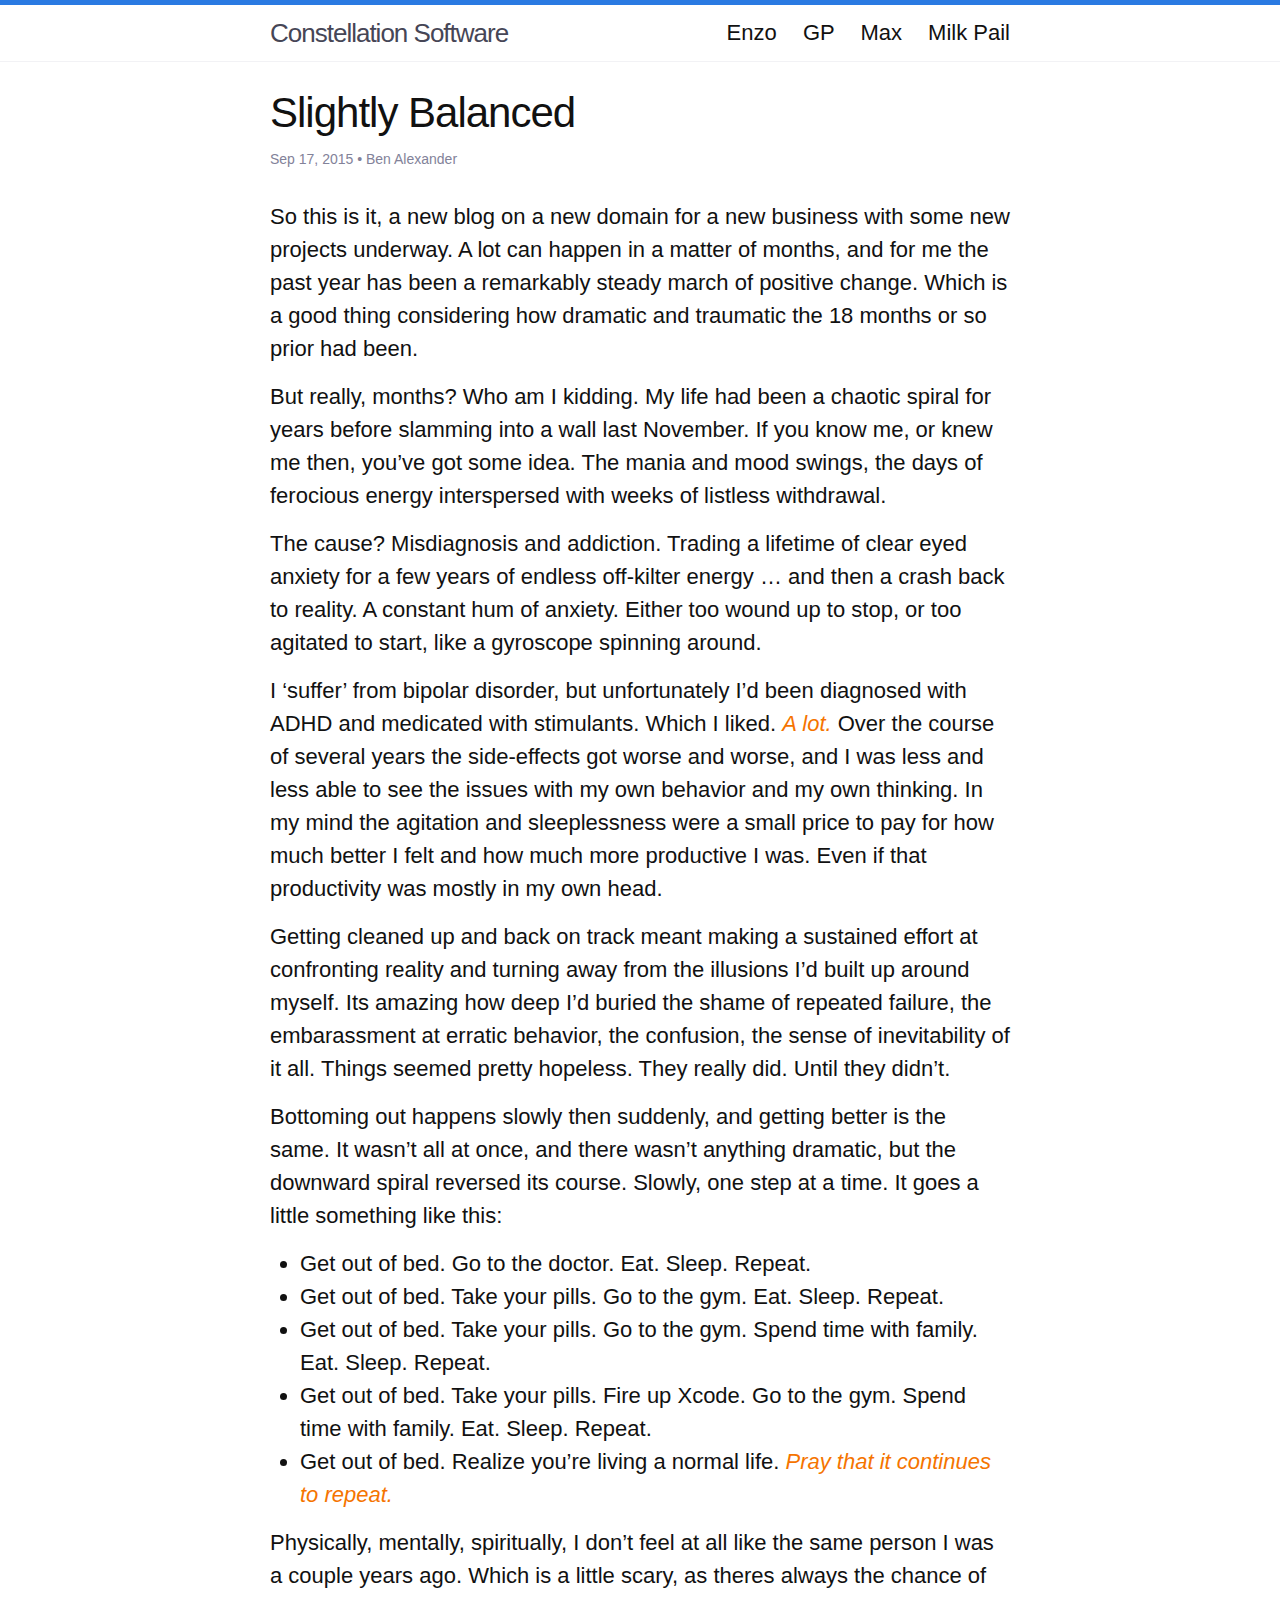
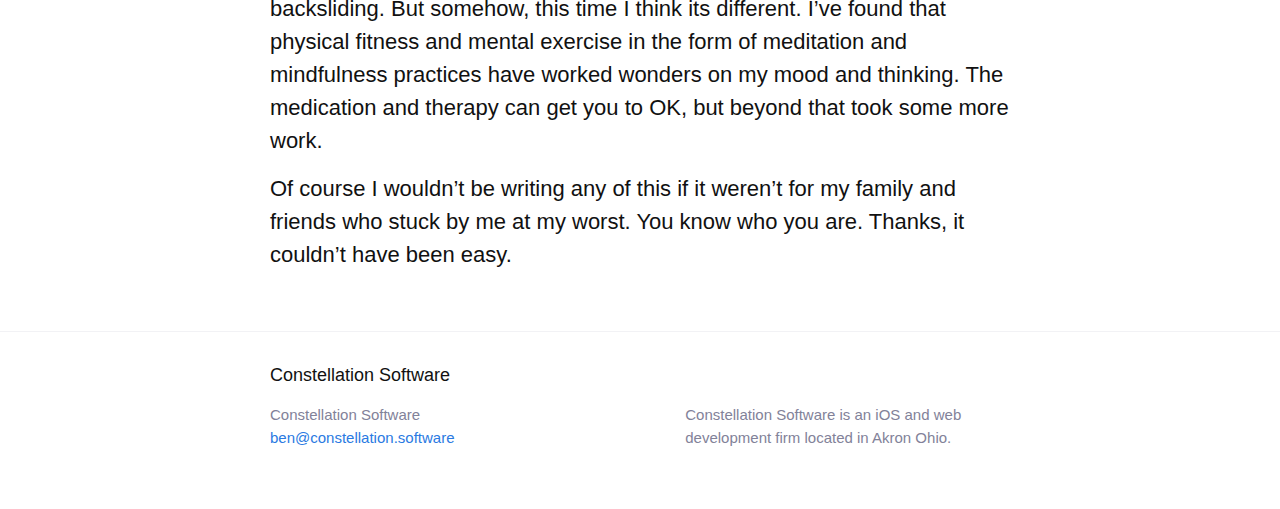
<file: programming/business/life/2015/09/17/launching-a-game.html>
<!DOCTYPE html>
<html>

  <head>
    <meta charset="utf-8">
    <meta http-equiv="X-UA-Compatible" content="IE=edge">
    <meta name="viewport" content="width=device-width, initial-scale=1">

    <title>Slightly Balanced</title>
    <meta name="description" content="So this is it, a new blog on a new domain for a new business with some new projects underway. A lot can happen in a matter of months, and for me the past yea...">

    

    <link rel="stylesheet" href="/css/main.css">
    <link rel="canonical" href="http://constellation.software/programming/business/life/2015/09/17/launching-a-game.html">
    <link rel="alternate" type="application/rss+xml" title="Constellation Software" href="http://constellation.software/feed.xml" />

    
        <script type="text/javascript" src="/js/ga.js"></script>

</head>


  <body>

    <header class="site-header">

  <div class="wrapper" onscroll="scrollAlpha">

    <a class="site-title" href="/">Constellation Software
</a>

    <nav class="site-nav">
      <a href="#" class="menu-icon">
        <svg viewBox="0 0 18 15">
          <path fill="#424242" d="M18,1.484c0,0.82-0.665,1.484-1.484,1.484H1.484C0.665,2.969,0,2.304,0,1.484l0,0C0,0.665,0.665,0,1.484,0 h15.031C17.335,0,18,0.665,18,1.484L18,1.484z"/>
          <path fill="#424242" d="M18,7.516C18,8.335,17.335,9,16.516,9H1.484C0.665,9,0,8.335,0,7.516l0,0c0-0.82,0.665-1.484,1.484-1.484 h15.031C17.335,6.031,18,6.696,18,7.516L18,7.516z"/>
          <path fill="#424242" d="M18,13.516C18,14.335,17.335,15,16.516,15H1.484C0.665,15,0,14.335,0,13.516l0,0 c0-0.82,0.665-1.484,1.484-1.484h15.031C17.335,12.031,18,12.696,18,13.516L18,13.516z"/>
        </svg>
      </a>

      <div class="trigger">
        
          
          <a class="page-link" href="/enzo/">
          
          Enzo</a>
          
          
        
          
        
          
          <a class="page-link" href="/generous_portions/">
          
          GP</a>
          
          
        
          
        
          
        
          
          <a class="page-link" href="/max/">
          
          Max</a>
          
          
        
          
          <a class="page-link" href="/milkpail/">
          
          Milk Pail</a>
          
          
        
      </div>
    </nav>

  </div>

</header>


    <div class="page-content">
      <div class="wrapper">
        <div class="post">

  <header class="post-header">
    <h1 class="post-title">Slightly Balanced</h1>
    <p class="post-meta">Sep 17, 2015 • Ben Alexander</p>
  </header>

  <article class="post-content">
    <p>So this is it, a new blog on a new domain for a new business with some new projects underway. A lot can happen in a matter of months, and for me the past year has been a remarkably steady march of positive change. Which is a good thing considering how dramatic and traumatic the 18 months or so prior had been.</p>

<p>But really, months? Who am I kidding. My life had been a chaotic spiral for years before slamming into a wall last November. If you know me, or knew me then, you’ve got some idea. The mania and mood swings, the days of ferocious energy interspersed with weeks of listless withdrawal.</p>

<p>The cause? Misdiagnosis and addiction. Trading a lifetime of clear eyed anxiety for a few years of endless off-kilter energy … and then a crash back to reality. A constant hum of anxiety. Either too wound up to stop, or too agitated to start, like a gyroscope spinning around.</p>

<p>I ‘suffer’ from bipolar disorder, but unfortunately I’d been diagnosed with ADHD and medicated with stimulants. Which I liked. <span class="coming-soon">A lot.</span> Over the course of several years the side-effects got worse and worse, and I was less and less able to see the issues with my own behavior and my own thinking. In my mind the agitation and sleeplessness were a small price to pay for how much better I felt and how much more productive I was. Even if that productivity was mostly in my own head.</p>

<p>Getting cleaned up and back on track meant making a sustained effort  at confronting reality and turning away from the illusions I’d built up around myself. Its amazing how deep I’d buried the shame of repeated failure, the embarassment at erratic behavior, the confusion, the sense of inevitability of it all. Things seemed pretty hopeless. They really did. Until they didn’t.</p>

<p>Bottoming out happens slowly then suddenly, and getting better is the same. It wasn’t all at once, and there wasn’t anything dramatic, but the downward spiral reversed its course. Slowly, one step at a time. It goes a little something like this:</p>

<ul>
  <li>Get out of bed. Go to the doctor. Eat. Sleep. Repeat.</li>
  <li>Get out of bed. Take your pills. Go to the gym. Eat. Sleep. Repeat.</li>
  <li>Get out of bed. Take your pills. Go to the gym. Spend time with family. Eat. Sleep. Repeat.</li>
  <li>Get out of bed. Take your pills. Fire up Xcode. Go to the gym. Spend time with family. Eat. Sleep. Repeat.</li>
  <li>Get out of bed. Realize you’re living a normal life. <span class="coming-soon"><em>Pray that it continues to repeat.</em></span></li>
</ul>

<p>Physically, mentally, spiritually, I don’t feel at all like the same person I was a couple years ago. Which is a little scary, as theres always the chance of backsliding. But somehow, this time I think its different. I’ve found that physical fitness and mental exercise in the form of meditation and mindfulness practices have worked wonders on my mood and thinking. The medication and therapy can get you to OK, but beyond that took some more work.</p>

<p>Of course I wouldn’t be writing any of this if it weren’t for my family and friends who stuck by me at my worst. You know who you are. Thanks, it couldn’t have been easy.</p>


  </article>

</div>

      </div>
    </div>

    <footer class="site-footer">

  <div class="wrapper">

    <h2 class="footer-heading">Constellation Software</h2>

    <div class="footer-col-wrapper">
      <div class="footer-col  footer-col-1">
        <ul class="contact-list">
          <li>Constellation Software</li>
          <li><a href="mailto:ben@constellation.software">ben@constellation.software</a></li>
        </ul>
      </div>

      <div class="footer-col  footer-col-2">
        <ul class="social-media-list">
          

          
        </ul>
      </div>

      <div class="footer-col  footer-col-3">
        <p class="text">Constellation Software is an iOS and web development firm located in Akron Ohio.
</p>
      </div>
    </div>

  </div>

</footer>

    <script type="text/javascript" src="/js/retina.js"></script>
  </body>

</html>
</file>
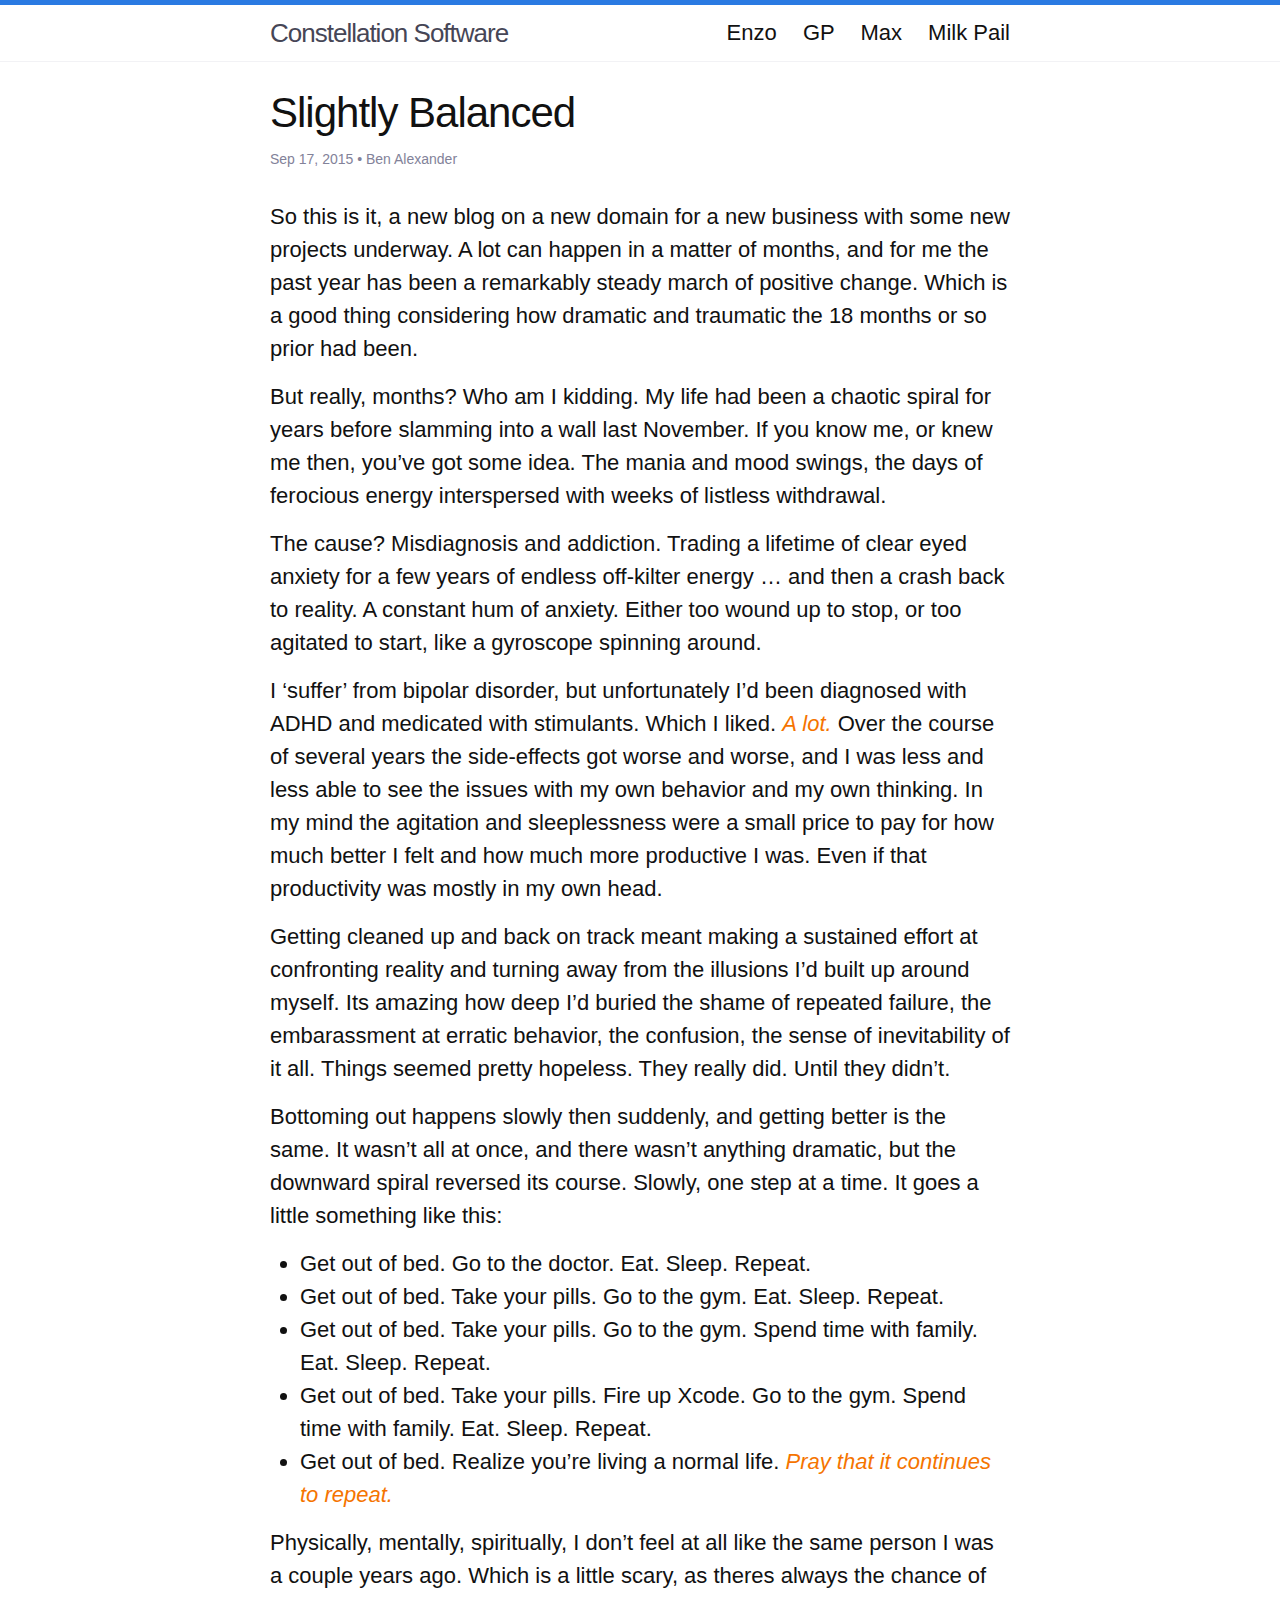
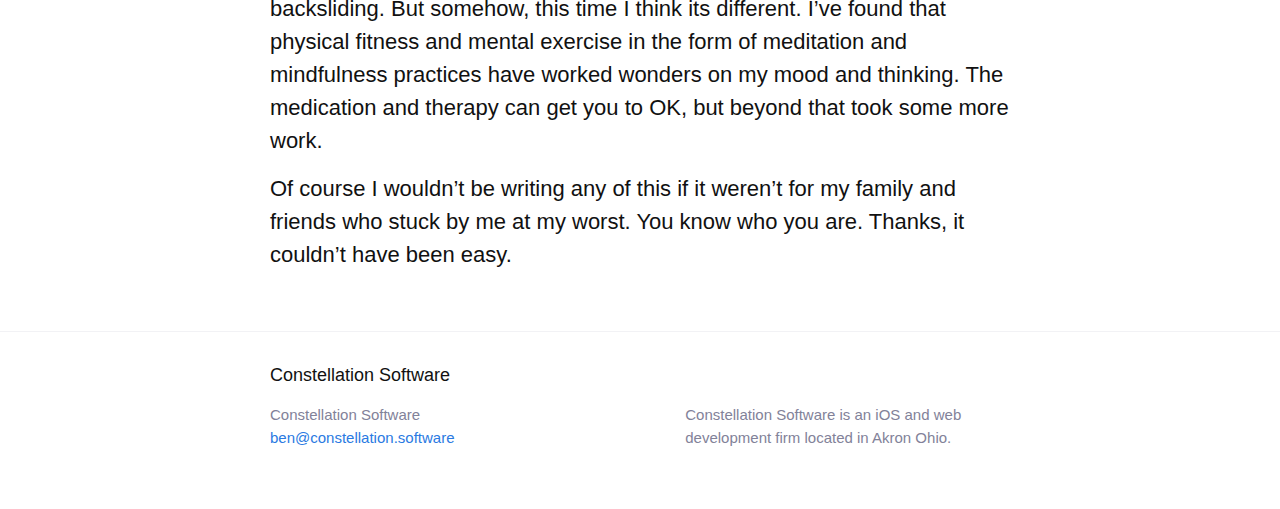
<file: programming/business/life/2015/09/17/slightly-balanced.html>
<!DOCTYPE html>
<html>

  <head>
    <meta charset="utf-8">
    <meta http-equiv="X-UA-Compatible" content="IE=edge">
    <meta name="viewport" content="width=device-width, initial-scale=1">

    <title>Slightly Balanced</title>
    <meta name="description" content="So this is it, a new blog on a new domain for a new business with some new projects underway. A lot can happen in a matter of months, and for me the past yea...">

    

    <link rel="stylesheet" href="/css/main.css">
    <link rel="canonical" href="http://constellation.software/programming/business/life/2015/09/17/slightly-balanced.html">
    <link rel="alternate" type="application/rss+xml" title="Constellation Software" href="http://constellation.software/feed.xml" />

    
        <script type="text/javascript" src="/js/ga.js"></script>

</head>


  <body>

    <header class="site-header">

  <div class="wrapper" onscroll="scrollAlpha">

    <a class="site-title" href="/">Constellation Software
</a>

    <nav class="site-nav">
      <a href="#" class="menu-icon">
        <svg viewBox="0 0 18 15">
          <path fill="#424242" d="M18,1.484c0,0.82-0.665,1.484-1.484,1.484H1.484C0.665,2.969,0,2.304,0,1.484l0,0C0,0.665,0.665,0,1.484,0 h15.031C17.335,0,18,0.665,18,1.484L18,1.484z"/>
          <path fill="#424242" d="M18,7.516C18,8.335,17.335,9,16.516,9H1.484C0.665,9,0,8.335,0,7.516l0,0c0-0.82,0.665-1.484,1.484-1.484 h15.031C17.335,6.031,18,6.696,18,7.516L18,7.516z"/>
          <path fill="#424242" d="M18,13.516C18,14.335,17.335,15,16.516,15H1.484C0.665,15,0,14.335,0,13.516l0,0 c0-0.82,0.665-1.484,1.484-1.484h15.031C17.335,12.031,18,12.696,18,13.516L18,13.516z"/>
        </svg>
      </a>

      <div class="trigger">
        
          
          <a class="page-link" href="/enzo/">
          
          Enzo</a>
          
          
        
          
        
          
          <a class="page-link" href="/generous_portions/">
          
          GP</a>
          
          
        
          
        
          
        
          
          <a class="page-link" href="/max/">
          
          Max</a>
          
          
        
          
          <a class="page-link" href="/milkpail/">
          
          Milk Pail</a>
          
          
        
      </div>
    </nav>

  </div>

</header>


    <div class="page-content">
      <div class="wrapper">
        <div class="post">

  <header class="post-header">
    <h1 class="post-title">Slightly Balanced</h1>
    <p class="post-meta">Sep 17, 2015 • Ben Alexander</p>
  </header>

  <article class="post-content">
    <p>So this is it, a new blog on a new domain for a new business with some new projects underway. A lot can happen in a matter of months, and for me the past year has been a remarkably steady march of positive change. Which is a good thing considering how dramatic and traumatic the 18 months or so prior had been.</p>

<p>But really, months? Who am I kidding. My life had been a chaotic spiral for years before slamming into a wall last November. If you know me, or knew me then, you’ve got some idea. The mania and mood swings, the days of ferocious energy interspersed with weeks of listless withdrawal.</p>

<p>The cause? Misdiagnosis and addiction. Trading a lifetime of clear eyed anxiety for a few years of endless off-kilter energy … and then a crash back to reality. A constant hum of anxiety. Either too wound up to stop, or too agitated to start, like a gyroscope spinning around.</p>

<p>I ‘suffer’ from bipolar disorder, but unfortunately I’d been diagnosed with ADHD and medicated with stimulants. Which I liked. <span class="coming-soon">A lot.</span> Over the course of several years the side-effects got worse and worse, and I was less and less able to see the issues with my own behavior and my own thinking. In my mind the agitation and sleeplessness were a small price to pay for how much better I felt and how much more productive I was. Even if that productivity was mostly in my own head.</p>

<p>Getting cleaned up and back on track meant making a sustained effort  at confronting reality and turning away from the illusions I’d built up around myself. Its amazing how deep I’d buried the shame of repeated failure, the embarassment at erratic behavior, the confusion, the sense of inevitability of it all. Things seemed pretty hopeless. They really did. Until they didn’t.</p>

<p>Bottoming out happens slowly then suddenly, and getting better is the same. It wasn’t all at once, and there wasn’t anything dramatic, but the downward spiral reversed its course. Slowly, one step at a time. It goes a little something like this:</p>

<ul>
  <li>Get out of bed. Go to the doctor. Eat. Sleep. Repeat.</li>
  <li>Get out of bed. Take your pills. Go to the gym. Eat. Sleep. Repeat.</li>
  <li>Get out of bed. Take your pills. Go to the gym. Spend time with family. Eat. Sleep. Repeat.</li>
  <li>Get out of bed. Take your pills. Fire up Xcode. Go to the gym. Spend time with family. Eat. Sleep. Repeat.</li>
  <li>Get out of bed. Realize you’re living a normal life. <span class="coming-soon"><em>Pray that it continues to repeat.</em></span></li>
</ul>

<p>Physically, mentally, spiritually, I don’t feel at all like the same person I was a couple years ago. Which is a little scary, as theres always the chance of backsliding. But somehow, this time I think its different. I’ve found that physical fitness and mental exercise in the form of meditation and mindfulness practices have worked wonders on my mood and thinking. The medication and therapy can get you to OK, but beyond that took some more work.</p>

<p>Of course I wouldn’t be writing any of this if it weren’t for my family and friends who stuck by me at my worst. You know who you are. Thanks, it couldn’t have been easy.</p>


  </article>

</div>

      </div>
    </div>

    <footer class="site-footer">

  <div class="wrapper">

    <h2 class="footer-heading">Constellation Software</h2>

    <div class="footer-col-wrapper">
      <div class="footer-col  footer-col-1">
        <ul class="contact-list">
          <li>Constellation Software</li>
          <li><a href="mailto:ben@constellation.software">ben@constellation.software</a></li>
        </ul>
      </div>

      <div class="footer-col  footer-col-2">
        <ul class="social-media-list">
          

          
        </ul>
      </div>

      <div class="footer-col  footer-col-3">
        <p class="text">Constellation Software is an iOS and web development firm located in Akron Ohio.
</p>
      </div>
    </div>

  </div>

</footer>

    <script type="text/javascript" src="/js/retina.js"></script>
  </body>

</html>
</file>
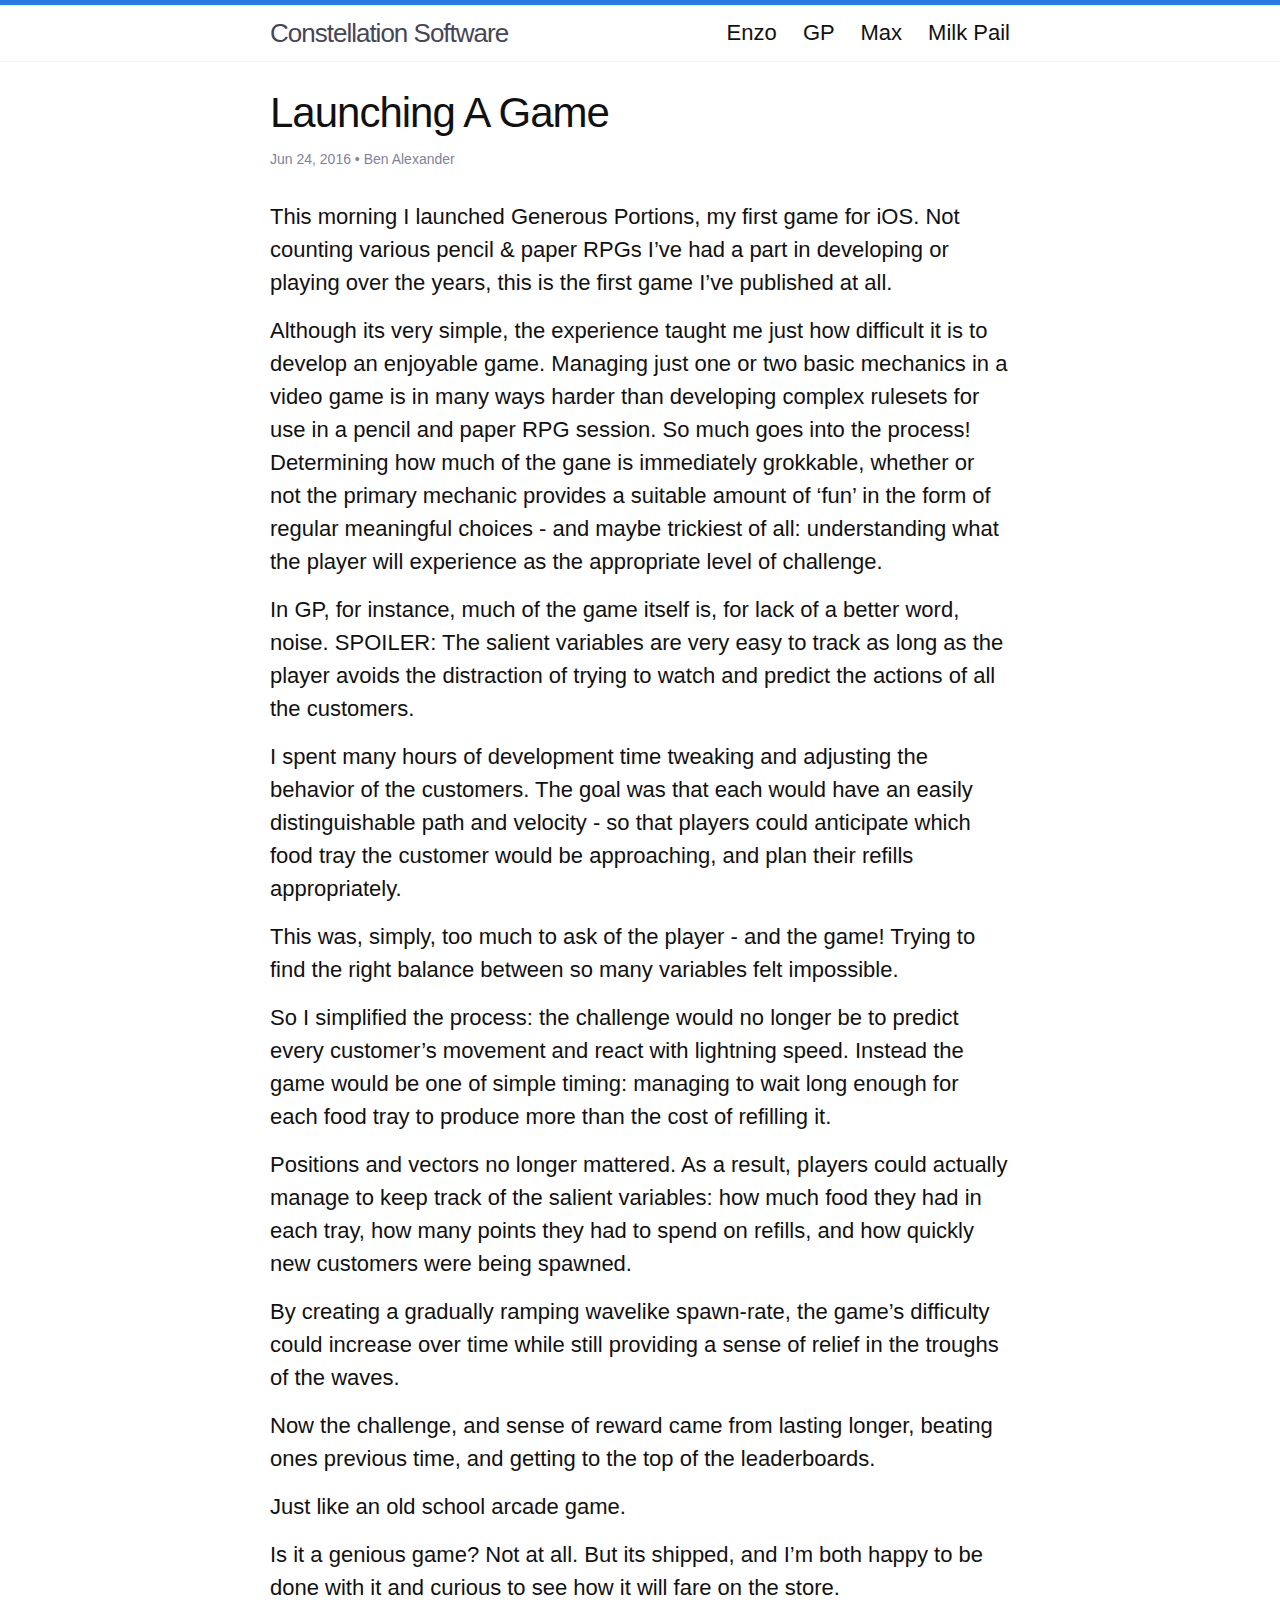
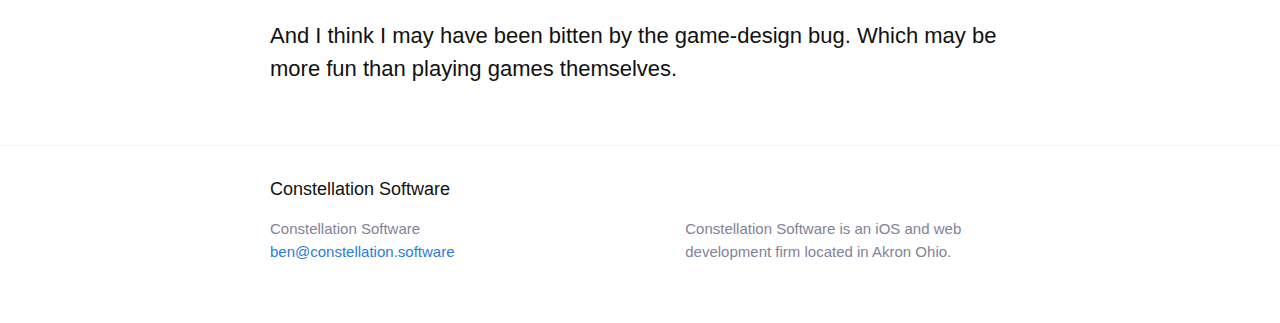
<file: programming/business/life/games/app/store/2016/06/24/launching-a-game.html>
<!DOCTYPE html>
<html>

  <head>
    <meta charset="utf-8">
    <meta http-equiv="X-UA-Compatible" content="IE=edge">
    <meta name="viewport" content="width=device-width, initial-scale=1">

    <title>Launching A Game</title>
    <meta name="description" content="This morning I launched Generous Portions, my first game for iOS. Not counting various pencil &amp; paper RPGs I’ve had a part in developing or playing over ...">

    

    <link rel="stylesheet" href="/css/main.css">
    <link rel="canonical" href="http://constellation.software/programming/business/life/games/app/store/2016/06/24/launching-a-game.html">
    <link rel="alternate" type="application/rss+xml" title="Constellation Software" href="http://constellation.software/feed.xml" />

    
        <script type="text/javascript" src="/js/ga.js"></script>

</head>


  <body>

    <header class="site-header">

  <div class="wrapper" onscroll="scrollAlpha">

    <a class="site-title" href="/">Constellation Software
</a>

    <nav class="site-nav">
      <a href="#" class="menu-icon">
        <svg viewBox="0 0 18 15">
          <path fill="#424242" d="M18,1.484c0,0.82-0.665,1.484-1.484,1.484H1.484C0.665,2.969,0,2.304,0,1.484l0,0C0,0.665,0.665,0,1.484,0 h15.031C17.335,0,18,0.665,18,1.484L18,1.484z"/>
          <path fill="#424242" d="M18,7.516C18,8.335,17.335,9,16.516,9H1.484C0.665,9,0,8.335,0,7.516l0,0c0-0.82,0.665-1.484,1.484-1.484 h15.031C17.335,6.031,18,6.696,18,7.516L18,7.516z"/>
          <path fill="#424242" d="M18,13.516C18,14.335,17.335,15,16.516,15H1.484C0.665,15,0,14.335,0,13.516l0,0 c0-0.82,0.665-1.484,1.484-1.484h15.031C17.335,12.031,18,12.696,18,13.516L18,13.516z"/>
        </svg>
      </a>

      <div class="trigger">
        
          
          <a class="page-link" href="/enzo/">
          
          Enzo</a>
          
          
        
          
        
          
          <a class="page-link" href="/generous_portions/">
          
          GP</a>
          
          
        
          
        
          
        
          
          <a class="page-link" href="/max/">
          
          Max</a>
          
          
        
          
          <a class="page-link" href="/milkpail/">
          
          Milk Pail</a>
          
          
        
      </div>
    </nav>

  </div>

</header>


    <div class="page-content">
      <div class="wrapper">
        <div class="post">

  <header class="post-header">
    <h1 class="post-title">Launching A Game</h1>
    <p class="post-meta">Jun 24, 2016 • Ben Alexander</p>
  </header>

  <article class="post-content">
    <p>This morning I launched Generous Portions, my first game for iOS. Not counting various pencil &amp; paper RPGs I’ve had a part in developing or playing over the years, this is the first game I’ve published at all.</p>

<p>Although its very simple, the experience taught me just how difficult it is to develop an enjoyable game. Managing just one or two basic mechanics in a video game is in many ways harder than developing complex rulesets for use in a pencil and paper RPG session. So much goes into the process! Determining how much of the gane is immediately grokkable, whether or not the primary mechanic provides a suitable amount of ‘fun’ in the form of regular meaningful choices - and maybe trickiest of all: understanding what the player will experience as the appropriate level of challenge.</p>

<p>In GP, for instance, much of the game itself is, for lack of a better word, noise. SPOILER: The salient variables are very easy to track as long as the player avoids the distraction of trying to watch and predict the actions of all the customers.</p>

<p>I spent many hours of development time tweaking and adjusting the behavior of the customers. The goal was that each would have an easily distinguishable path and velocity - so that players could anticipate which food tray the customer would be approaching, and plan their refills appropriately.</p>

<p>This was, simply, too much to ask of the player - and the game! Trying to find the right balance between so many variables felt impossible.</p>

<p>So I simplified the process: the challenge would no longer be to predict every customer’s movement and react with lightning speed. Instead the game would be one of simple timing: managing to wait long enough for each food tray to produce more than the cost of refilling it.</p>

<p>Positions and vectors no longer mattered. As a result, players could actually manage to keep track of the salient variables: how much food they had in each tray, how many points they had to spend on refills, and how quickly new customers were being spawned.</p>

<p>By creating a gradually ramping wavelike spawn-rate, the game’s difficulty could increase over time while still providing a sense of relief in the troughs of the waves.</p>

<p>Now the challenge, and sense of reward came from lasting longer, beating ones previous time, and getting to the top of the leaderboards.</p>

<p>Just like an old school arcade game.</p>

<p>Is it a genious game? Not at all. But its shipped, and I’m both happy to be done with it and curious to see how it will fare on the store.</p>

<p>And I think I may have been bitten by the game-design bug. Which may be more fun than playing games themselves.</p>


  </article>

</div>

      </div>
    </div>

    <footer class="site-footer">

  <div class="wrapper">

    <h2 class="footer-heading">Constellation Software</h2>

    <div class="footer-col-wrapper">
      <div class="footer-col  footer-col-1">
        <ul class="contact-list">
          <li>Constellation Software</li>
          <li><a href="mailto:ben@constellation.software">ben@constellation.software</a></li>
        </ul>
      </div>

      <div class="footer-col  footer-col-2">
        <ul class="social-media-list">
          

          
        </ul>
      </div>

      <div class="footer-col  footer-col-3">
        <p class="text">Constellation Software is an iOS and web development firm located in Akron Ohio.
</p>
      </div>
    </div>

  </div>

</footer>

    <script type="text/javascript" src="/js/retina.js"></script>
  </body>

</html>
</file>
<file: css/main.css>
/**
 * Reset some basic elements
 */
body, h1, h2, h3, h4, h5, h6,
p, blockquote, pre, hr,
dl, dd, ol, ul, figure {
  margin: 0;
  padding: 0; }

/**
 * Basic styling
 */
body {
  font-family: -apple-system, Helvetica, Arial, sans-serif;
  font-size: 14px;
  line-height: 1.5;
  font-weight: 300;
  color: #111;
  background-color: #ffffff;
  -webkit-text-size-adjust: 100%; }
  @media screen and (min-width: 480px) {
    body {
      font-size: 18px; } }
  @media screen and (min-width: 640px) {
    body {
      font-size: 20px; } }
  @media screen and (min-width: 1024px) {
    body {
      font-size: 22px; } }

.coming-soon {
  font-style: italic;
  font-weight: 500;
  color: #F57400; }

/**
 * Set `margin-bottom` to maintain vertical rhythm
 */
h1, h2, h3, h4, h5, h6,
p, blockquote, pre,
ul, ol, dl, figure,
.highlight {
  margin-bottom: 15px; }

/**
 * Images
 */
img {
  max-width: 100%;
  vertical-align: middle; }

@media screen and (max-width: 600px) {
  .hero {
    max-width: -webkit-calc(800px - (30px));
    max-width: calc(800px - (30px));
    padding-right: 15px;
    padding-left: 15px; } }

/**
 * Figures
 */
figure > img {
  display: block; }

figcaption {
  font-size: 14px; }

/**
 * Lists
 */
ul, ol {
  margin-left: 30px; }

li > ul,
li > ol {
  margin-bottom: 0; }

/**
 * Headings
 */
h1, h2, h3, h4, h5, h6 {
  font-weight: 500; }

/**
 * Links
 */
a {
  color: #2a7ae2;
  text-decoration: none; }
  a:visited {
    color: #1756a9; }
  a:hover {
    color: #111;
    text-decoration: underline; }

/**
 * Blockquotes
 */
blockquote {
  color: #828299;
  border-left: 4px solid #f2f2f5;
  padding-left: 15px;
  font-size: 18px;
  letter-spacing: -1px;
  font-style: italic; }
  blockquote > :last-child {
    margin-bottom: 0; }

/**
 * Code formatting
 */
pre,
code {
  font-size: 15px;
  border: 1px solid #f2f2f5;
  border-radius: 3px;
  background-color: #eef; }

code {
  padding: 1px 5px; }

pre {
  padding: 8px 12px;
  overflow-x: scroll; }
  pre > code {
    border: 0;
    padding-right: 0;
    padding-left: 0; }

/**
 * Wrapper
 */
.wrapper {
  max-width: -webkit-calc(800px - (30px * 2));
  max-width: calc(800px - (30px * 2));
  margin-right: auto;
  margin-left: auto;
  padding-right: 30px;
  padding-left: 30px; }
  @media screen and (max-width: 800px) {
    .wrapper {
      max-width: -webkit-calc(800px - (30px));
      max-width: calc(800px - (30px));
      padding-right: 15px;
      padding-left: 15px; } }

/**
 * Clearfix
 */
.wrapper:after, .footer-col-wrapper:after {
  content: "";
  display: table;
  clear: both; }

/**
 * Icons
 */
.icon > svg {
  display: inline-block;
  width: 16px;
  height: 16px;
  vertical-align: middle; }
  .icon > svg path {
    fill: #828299; }

/**
 * Badges
 */
.app-store-badge {
  float: right; }
  .app-store-badge img {
    height: 50px; }

/** Constellation Site Specific */
.hero {
  float: right;
  top: 80px;
  right: 10px;
  padding: 10px;
  width: auto;
  height: auto;
  max-width: 33%; }

#enzo {
  background-color: RGBA(131, 142, 240, 1);
  text-color: white; }
  #enzo .site-nav {
    background-color: RGBA(131, 142, 240, 1); }
  #enzo a {
    color: white; }
  #enzo p, #enzo h1, #enzo h2, #enzo h3, #enzo h4, #enzo h5 {
    color: white; }
  #enzo .page-content {
    rmax-width: 66%; }
  #enzo .site-footer {
    padding-right: 37%; }
  #enzo #v0 {
    float: right;
    top: 80px;
    padding: 10px;
    height: auto;
    margin-top: 15px;
    width: auto;
    max-width: 50%;
    z-index: 1000; }

/**
 * Site header
 */
.site-header {
  border-top: 5px solid #2a7ae2;
  border-bottom: 1px solid #f2f2f5;
  min-height: 56px;
  position: relative; }

.site-title {
  font-size: 26px;
  line-height: 56px;
  letter-spacing: -1px;
  margin-bottom: 0;
  float: left; }
  .site-title, .site-title:visited {
    color: #464656; }

.site-nav {
  float: right;
  line-height: 56px; }
  .site-nav .menu-icon {
    display: none; }
  .site-nav .page-link {
    color: #111;
    line-height: 1.5; }
    .site-nav .page-link:not(:first-child) {
      margin-left: 20px; }
  @media screen and (max-width: 600px) {
    .site-nav {
      position: absolute;
      top: 9px;
      right: 30px;
      background-color: #ffffff;
      border: 1px solid #f2f2f5;
      border-radius: 5px;
      text-align: right; }
      .site-nav .menu-icon {
        display: block;
        float: right;
        width: 36px;
        height: 26px;
        line-height: 0;
        padding-top: 10px;
        text-align: center; }
        .site-nav .menu-icon > svg {
          width: 18px;
          height: 15px; }
          .site-nav .menu-icon > svg path {
            fill: #464656; }
      .site-nav .trigger {
        clear: both;
        display: none; }
      .site-nav:hover .trigger {
        display: block;
        padding-bottom: 5px; }
      .site-nav .page-link {
        display: block;
        padding: 5px 10px; } }

/**
 * Site footer
 */
.site-footer {
  border-top: 1px solid #f2f2f5;
  padding: 30px 0; }

.footer-heading {
  font-size: 18px;
  margin-bottom: 15px; }

.contact-list,
.social-media-list {
  list-style: none;
  margin-left: 0; }

.footer-col-wrapper {
  font-size: 15px;
  color: #828299;
  margin-left: -15px; }

.footer-col {
  float: left;
  margin-bottom: 15px;
  padding-left: 15px; }

.footer-col-1 {
  width: -webkit-calc(35% - (30px / 2));
  width: calc(35% - (30px / 2)); }

.footer-col-2 {
  width: -webkit-calc(20% - (30px / 2));
  width: calc(20% - (30px / 2)); }

.footer-col-3 {
  width: -webkit-calc(45% - (30px / 2));
  width: calc(45% - (30px / 2)); }

@media screen and (max-width: 800px) {
  .footer-col-1,
  .footer-col-2 {
    width: -webkit-calc(50% - (30px / 2));
    width: calc(50% - (30px / 2)); }

  .footer-col-3 {
    width: -webkit-calc(100% - (30px / 2));
    width: calc(100% - (30px / 2)); } }
@media screen and (max-width: 600px) {
  .footer-col {
    float: none;
    width: -webkit-calc(100% - (30px / 2));
    width: calc(100% - (30px / 2)); } }
/**
 * Page content
 */
.page-content {
  padding: 30px 0; }

.page-heading {
  font-size: 20px; }

.post-list {
  margin-left: 0;
  list-style: none; }
  .post-list > li {
    margin-bottom: 30px; }

.post-meta {
  font-size: 14px;
  color: #828299; }

.post-link {
  display: block;
  font-size: 24px; }

/**
 * Posts
 */
.post-header {
  margin-bottom: 30px; }

.post-title {
  font-size: 42px;
  letter-spacing: -1px;
  line-height: 1; }
  @media screen and (max-width: 800px) {
    .post-title {
      font-size: 36px; } }

.post-content {
  margin-bottom: 30px; }
  .post-content h2 {
    font-size: 32px; }
    @media screen and (max-width: 800px) {
      .post-content h2 {
        font-size: 28px; } }
  .post-content h3 {
    font-size: 26px; }
    @media screen and (max-width: 800px) {
      .post-content h3 {
        font-size: 22px; } }
  .post-content h4 {
    font-size: 20px; }
    @media screen and (max-width: 800px) {
      .post-content h4 {
        font-size: 18px; } }

/**
 * Syntax highlighting styles
 */
.highlight {
  background: #fff; }
  .highlight .c {
    color: #998;
    font-style: italic; }
  .highlight .err {
    color: #a61717;
    background-color: #e3d2d2; }
  .highlight .k {
    font-weight: bold; }
  .highlight .o {
    font-weight: bold; }
  .highlight .cm {
    color: #998;
    font-style: italic; }
  .highlight .cp {
    color: #999;
    font-weight: bold; }
  .highlight .c1 {
    color: #998;
    font-style: italic; }
  .highlight .cs {
    color: #999;
    font-weight: bold;
    font-style: italic; }
  .highlight .gd {
    color: #000;
    background-color: #fdd; }
  .highlight .gd .x {
    color: #000;
    background-color: #faa; }
  .highlight .ge {
    font-style: italic; }
  .highlight .gr {
    color: #a00; }
  .highlight .gh {
    color: #999; }
  .highlight .gi {
    color: #000;
    background-color: #dfd; }
  .highlight .gi .x {
    color: #000;
    background-color: #afa; }
  .highlight .go {
    color: #888; }
  .highlight .gp {
    color: #555; }
  .highlight .gs {
    font-weight: bold; }
  .highlight .gu {
    color: #aaa; }
  .highlight .gt {
    color: #a00; }
  .highlight .kc {
    font-weight: bold; }
  .highlight .kd {
    font-weight: bold; }
  .highlight .kp {
    font-weight: bold; }
  .highlight .kr {
    font-weight: bold; }
  .highlight .kt {
    color: #458;
    font-weight: bold; }
  .highlight .m {
    color: #099; }
  .highlight .s {
    color: #d14; }
  .highlight .na {
    color: #008080; }
  .highlight .nb {
    color: #0086B3; }
  .highlight .nc {
    color: #458;
    font-weight: bold; }
  .highlight .no {
    color: #008080; }
  .highlight .ni {
    color: #800080; }
  .highlight .ne {
    color: #900;
    font-weight: bold; }
  .highlight .nf {
    color: #900;
    font-weight: bold; }
  .highlight .nn {
    color: #555; }
  .highlight .nt {
    color: #000080; }
  .highlight .nv {
    color: #008080; }
  .highlight .ow {
    font-weight: bold; }
  .highlight .w {
    color: #bbb; }
  .highlight .mf {
    color: #099; }
  .highlight .mh {
    color: #099; }
  .highlight .mi {
    color: #099; }
  .highlight .mo {
    color: #099; }
  .highlight .sb {
    color: #d14; }
  .highlight .sc {
    color: #d14; }
  .highlight .sd {
    color: #d14; }
  .highlight .s2 {
    color: #d14; }
  .highlight .se {
    color: #d14; }
  .highlight .sh {
    color: #d14; }
  .highlight .si {
    color: #d14; }
  .highlight .sx {
    color: #d14; }
  .highlight .sr {
    color: #009926; }
  .highlight .s1 {
    color: #d14; }
  .highlight .ss {
    color: #990073; }
  .highlight .bp {
    color: #999; }
  .highlight .vc {
    color: #008080; }
  .highlight .vg {
    color: #008080; }
  .highlight .vi {
    color: #008080; }
  .highlight .il {
    color: #099; }
</file>
